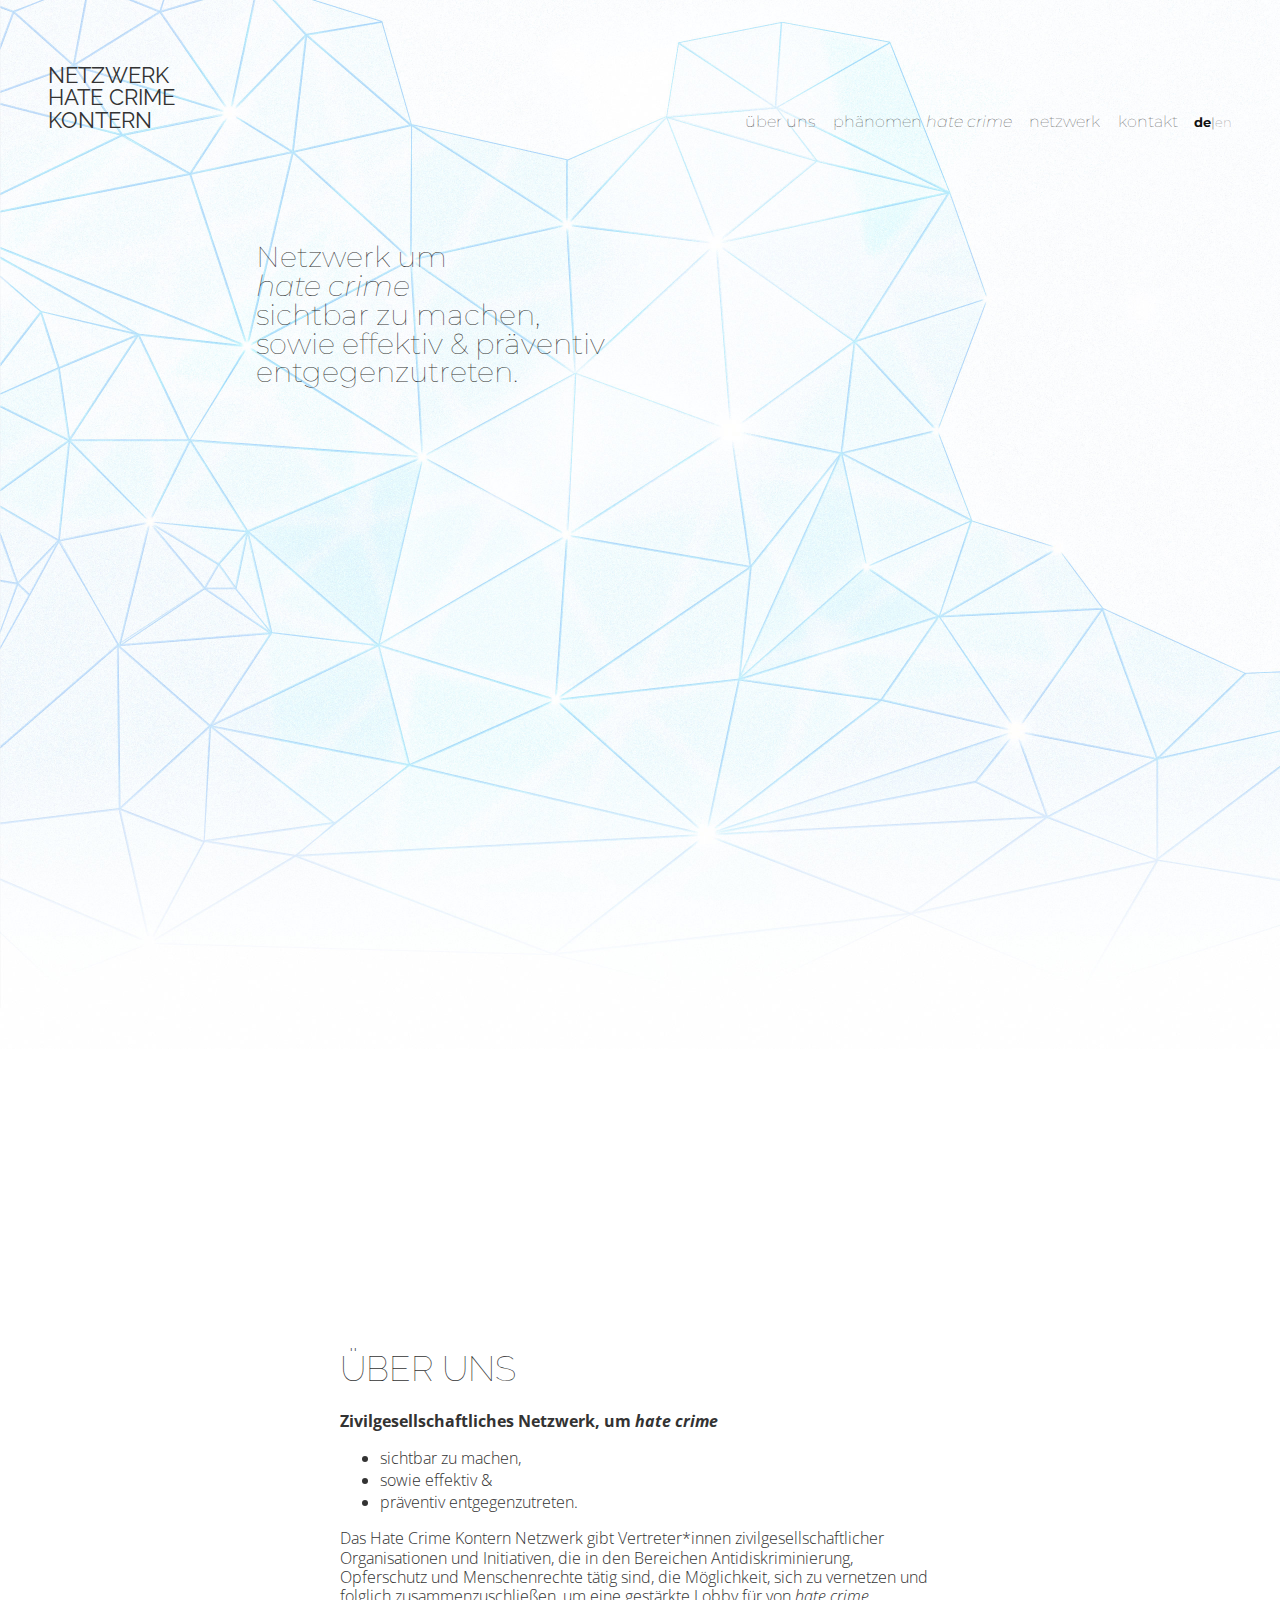
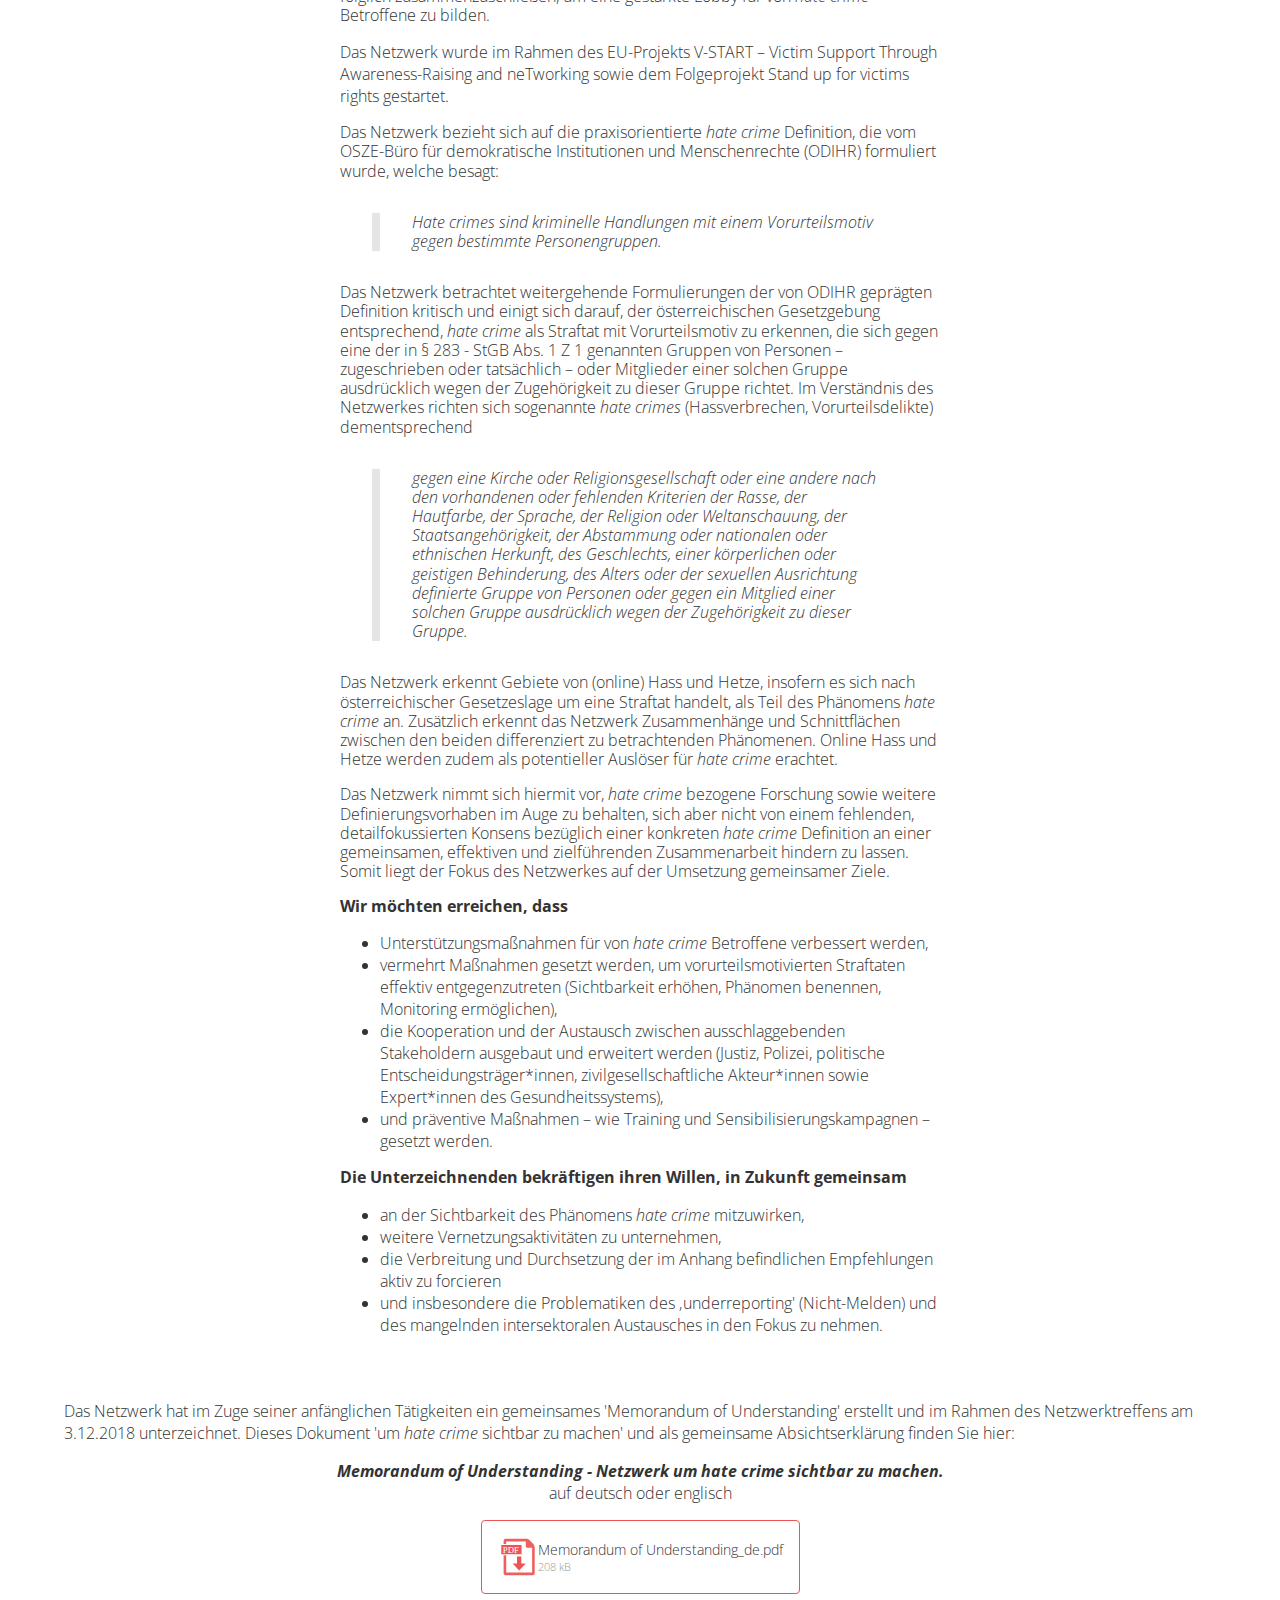
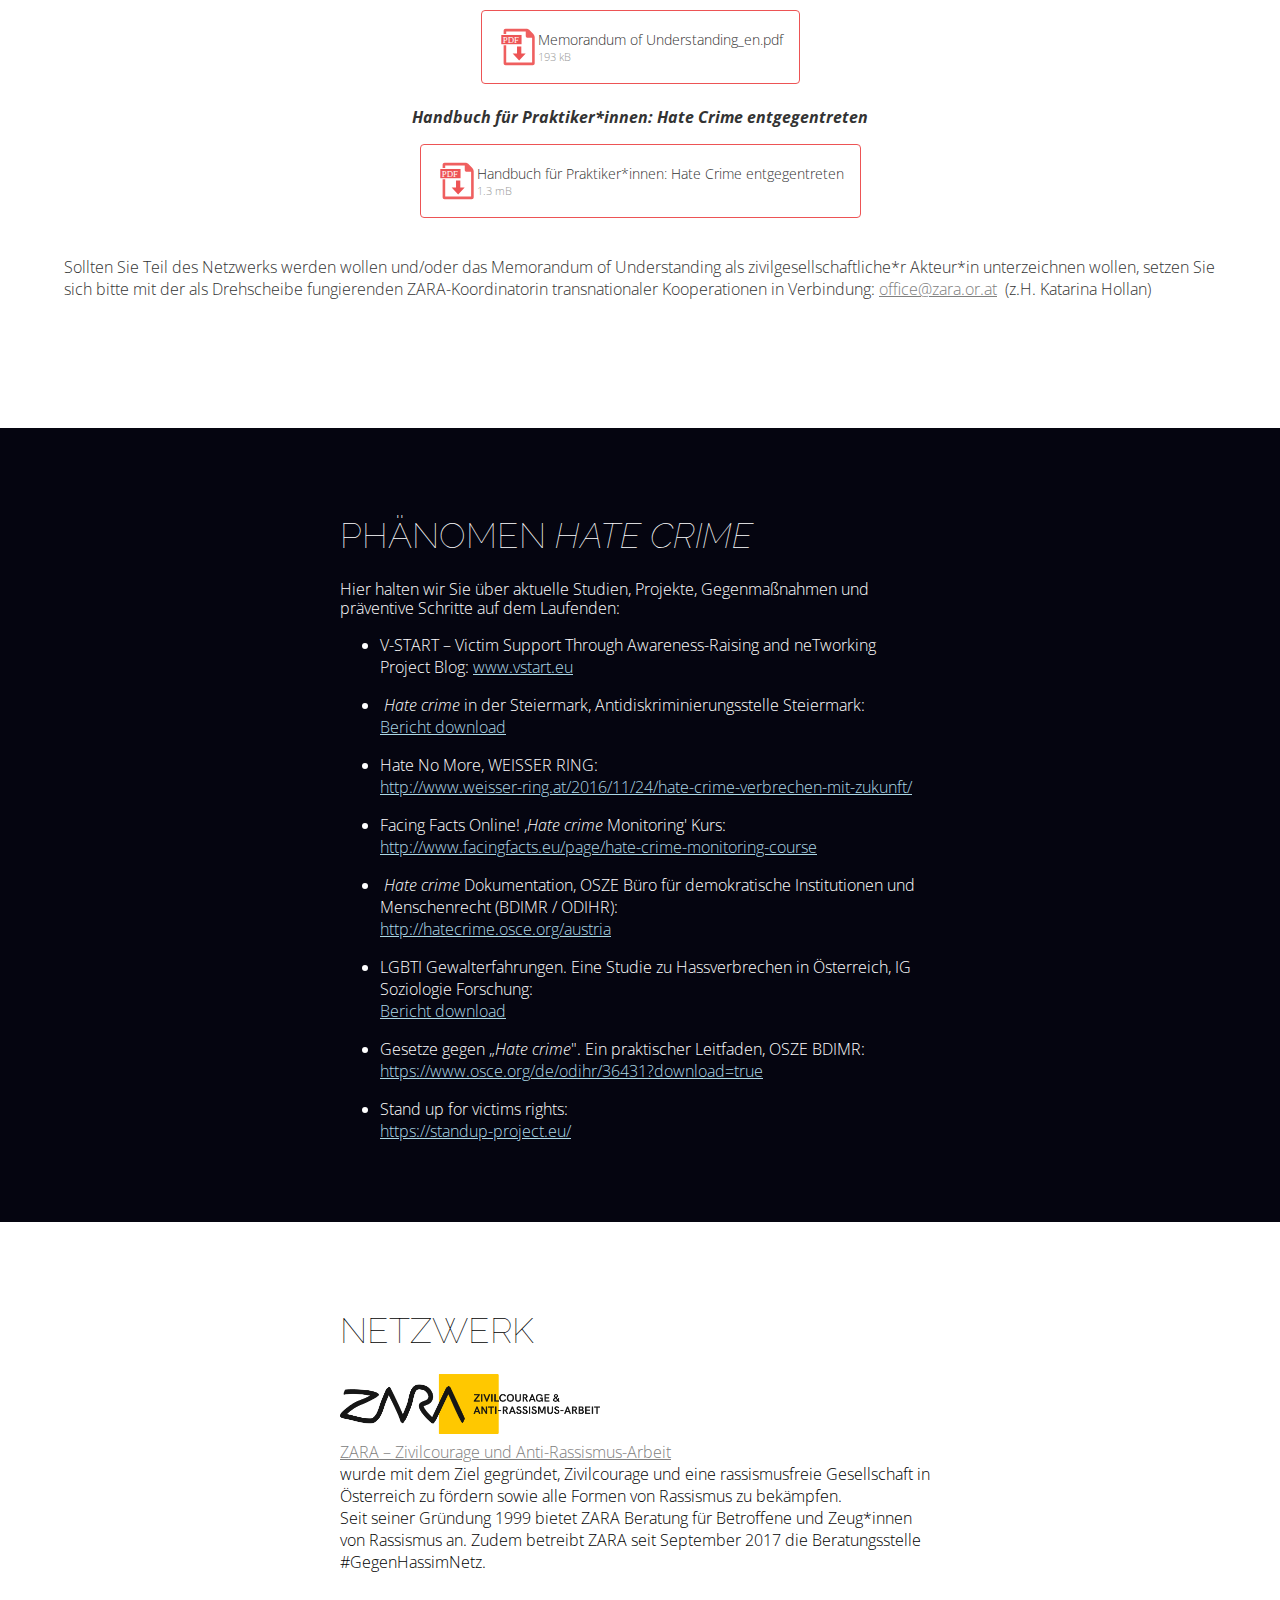
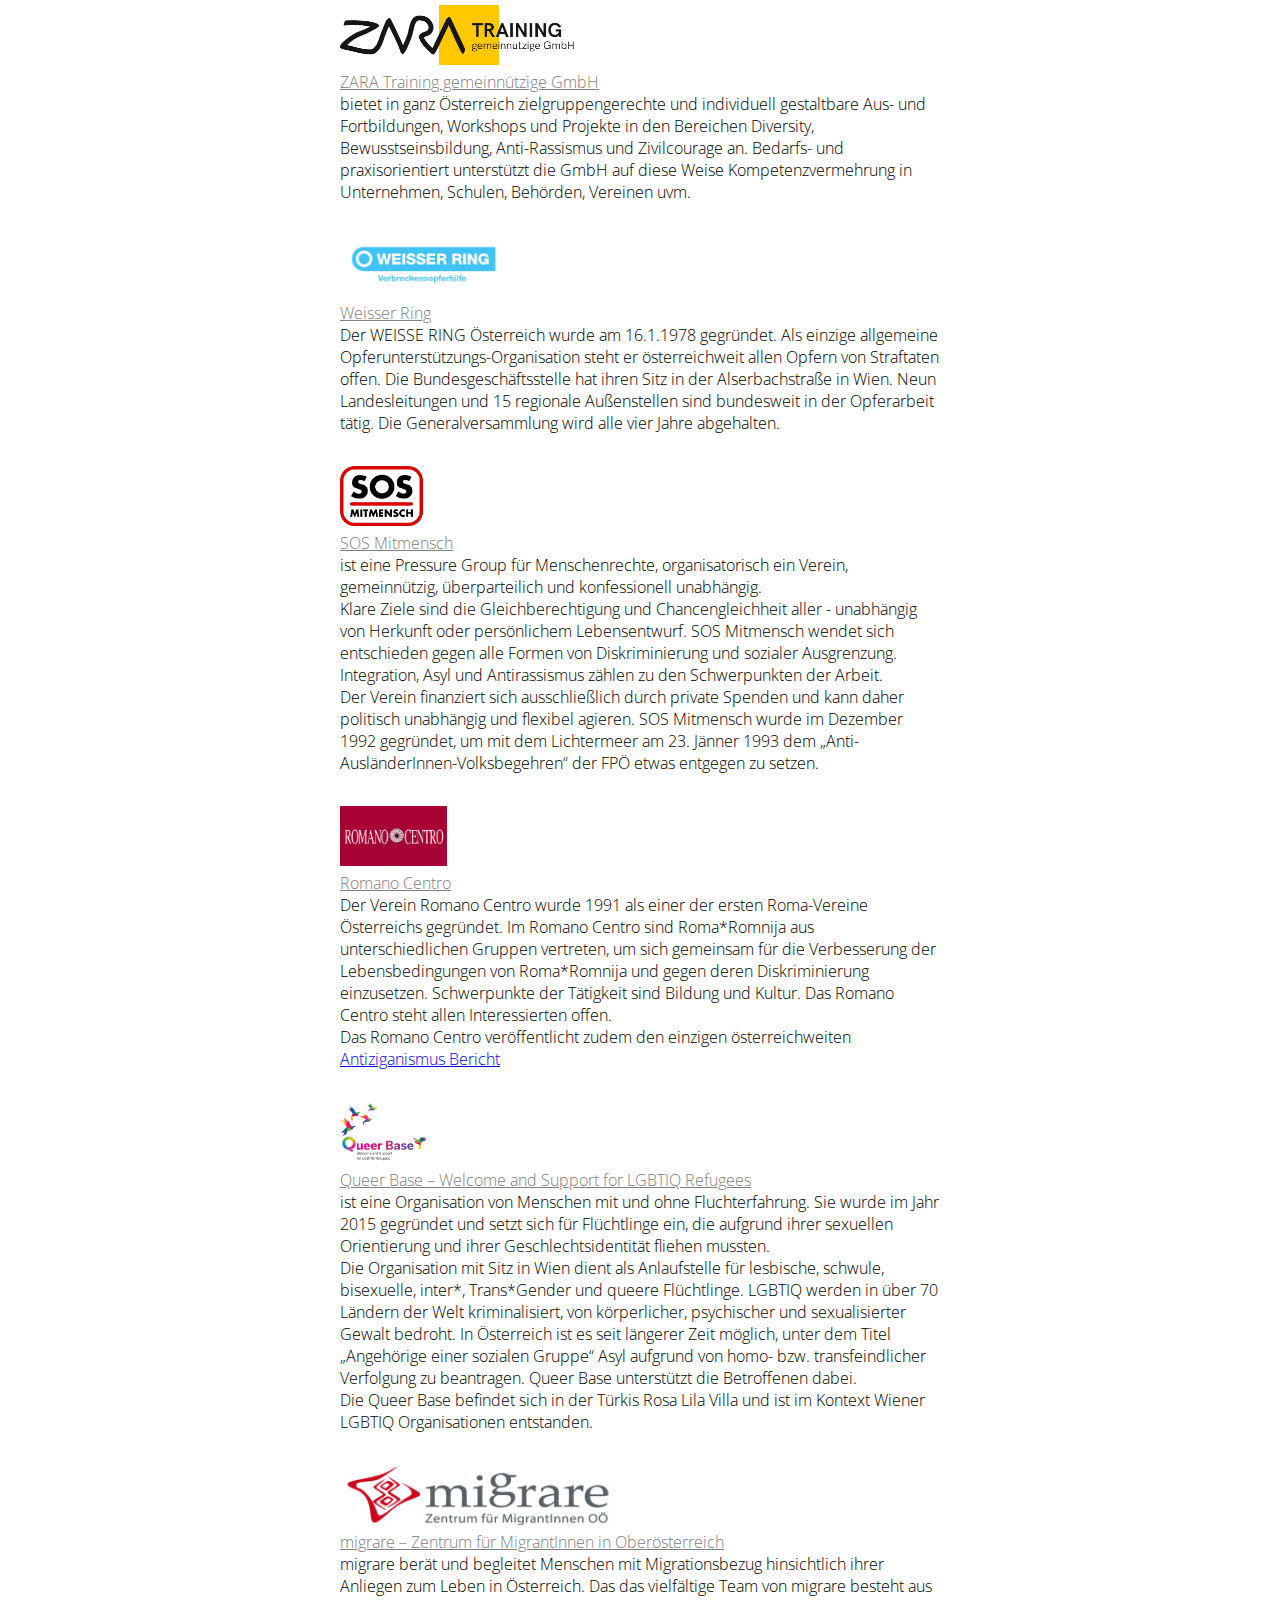
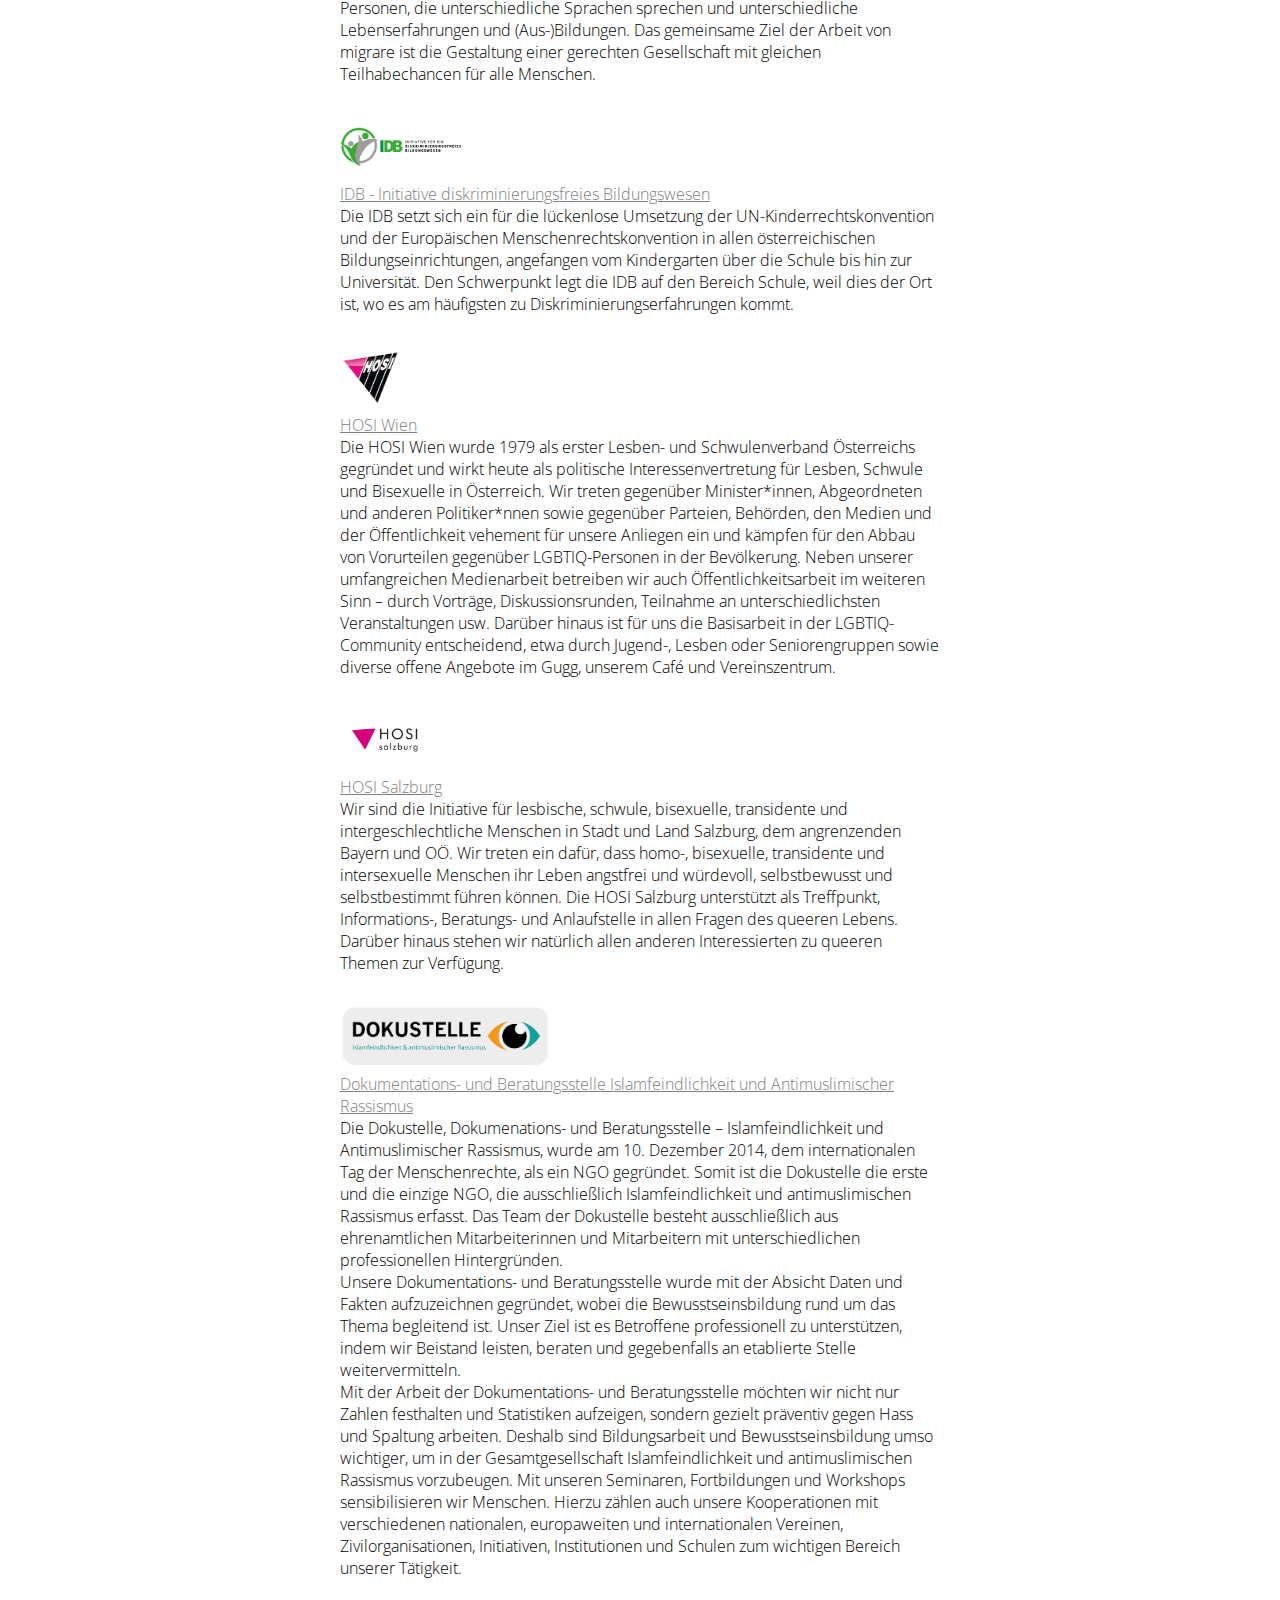
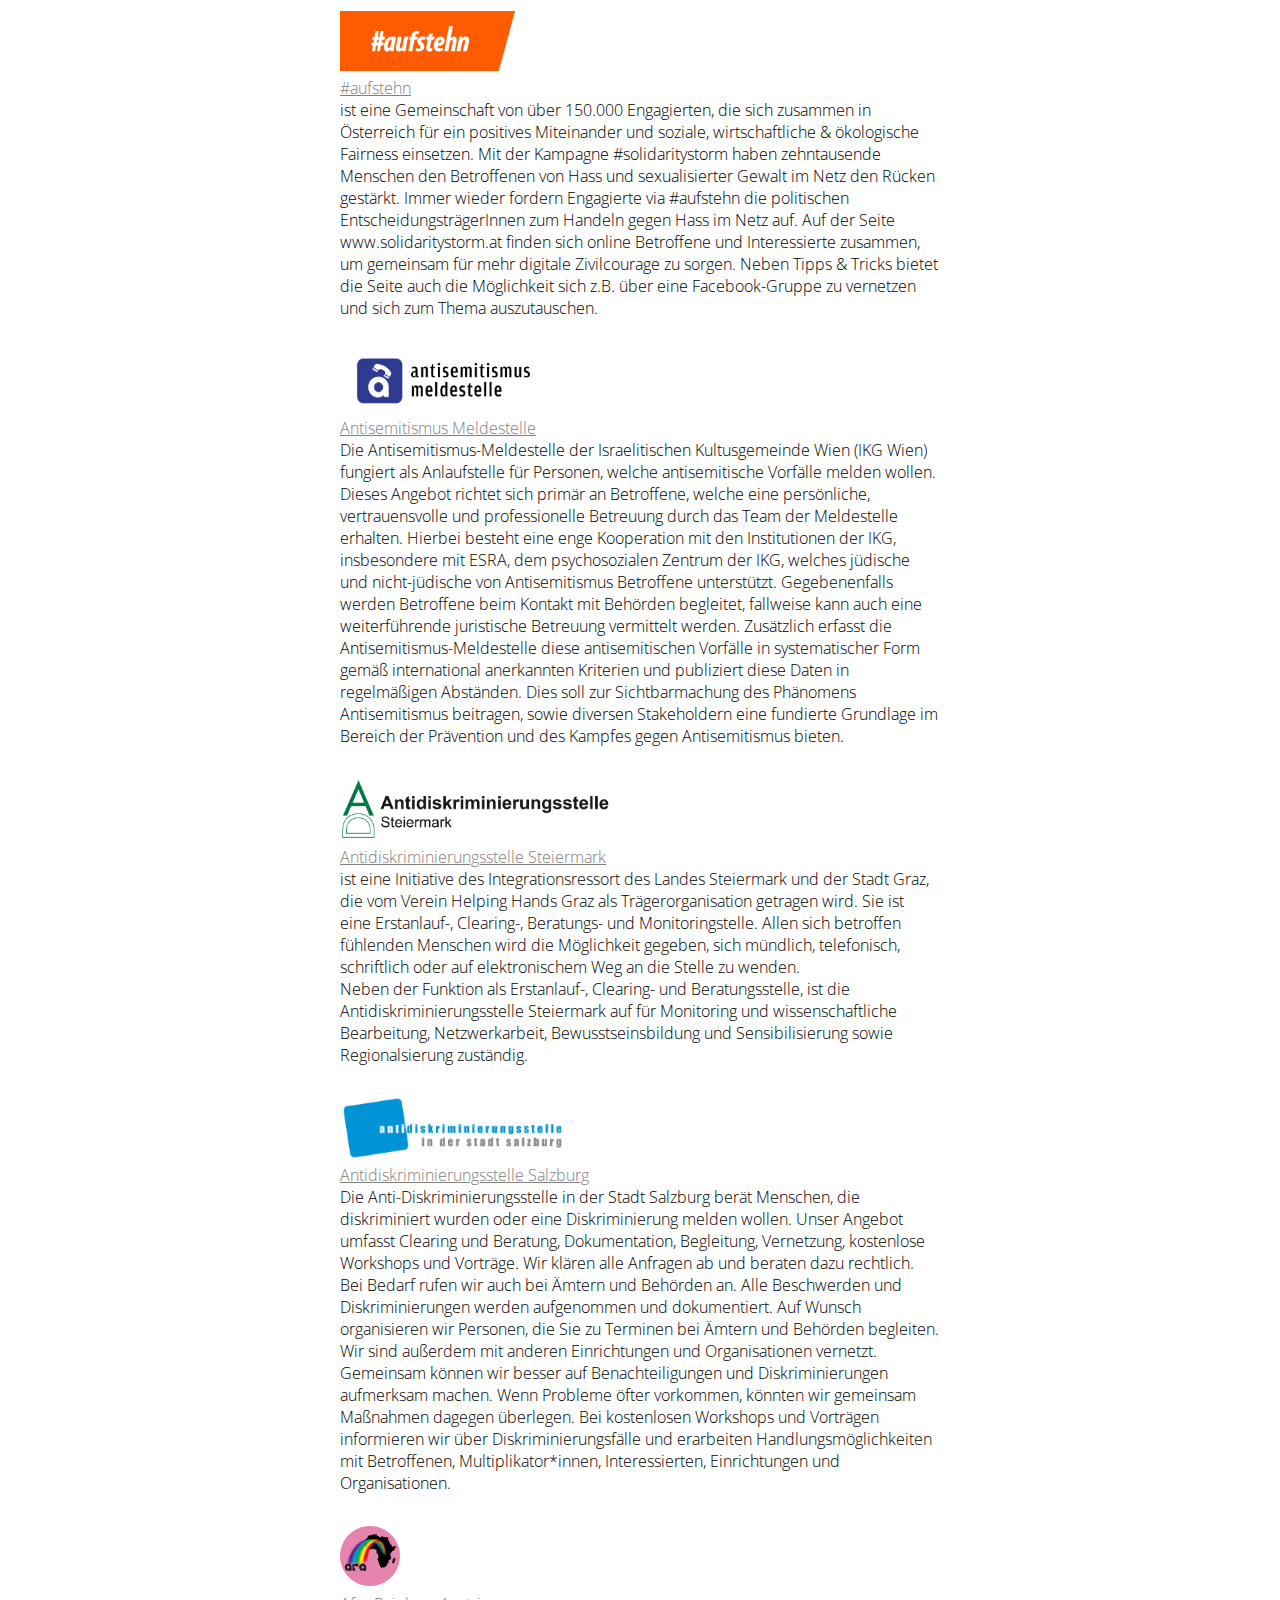
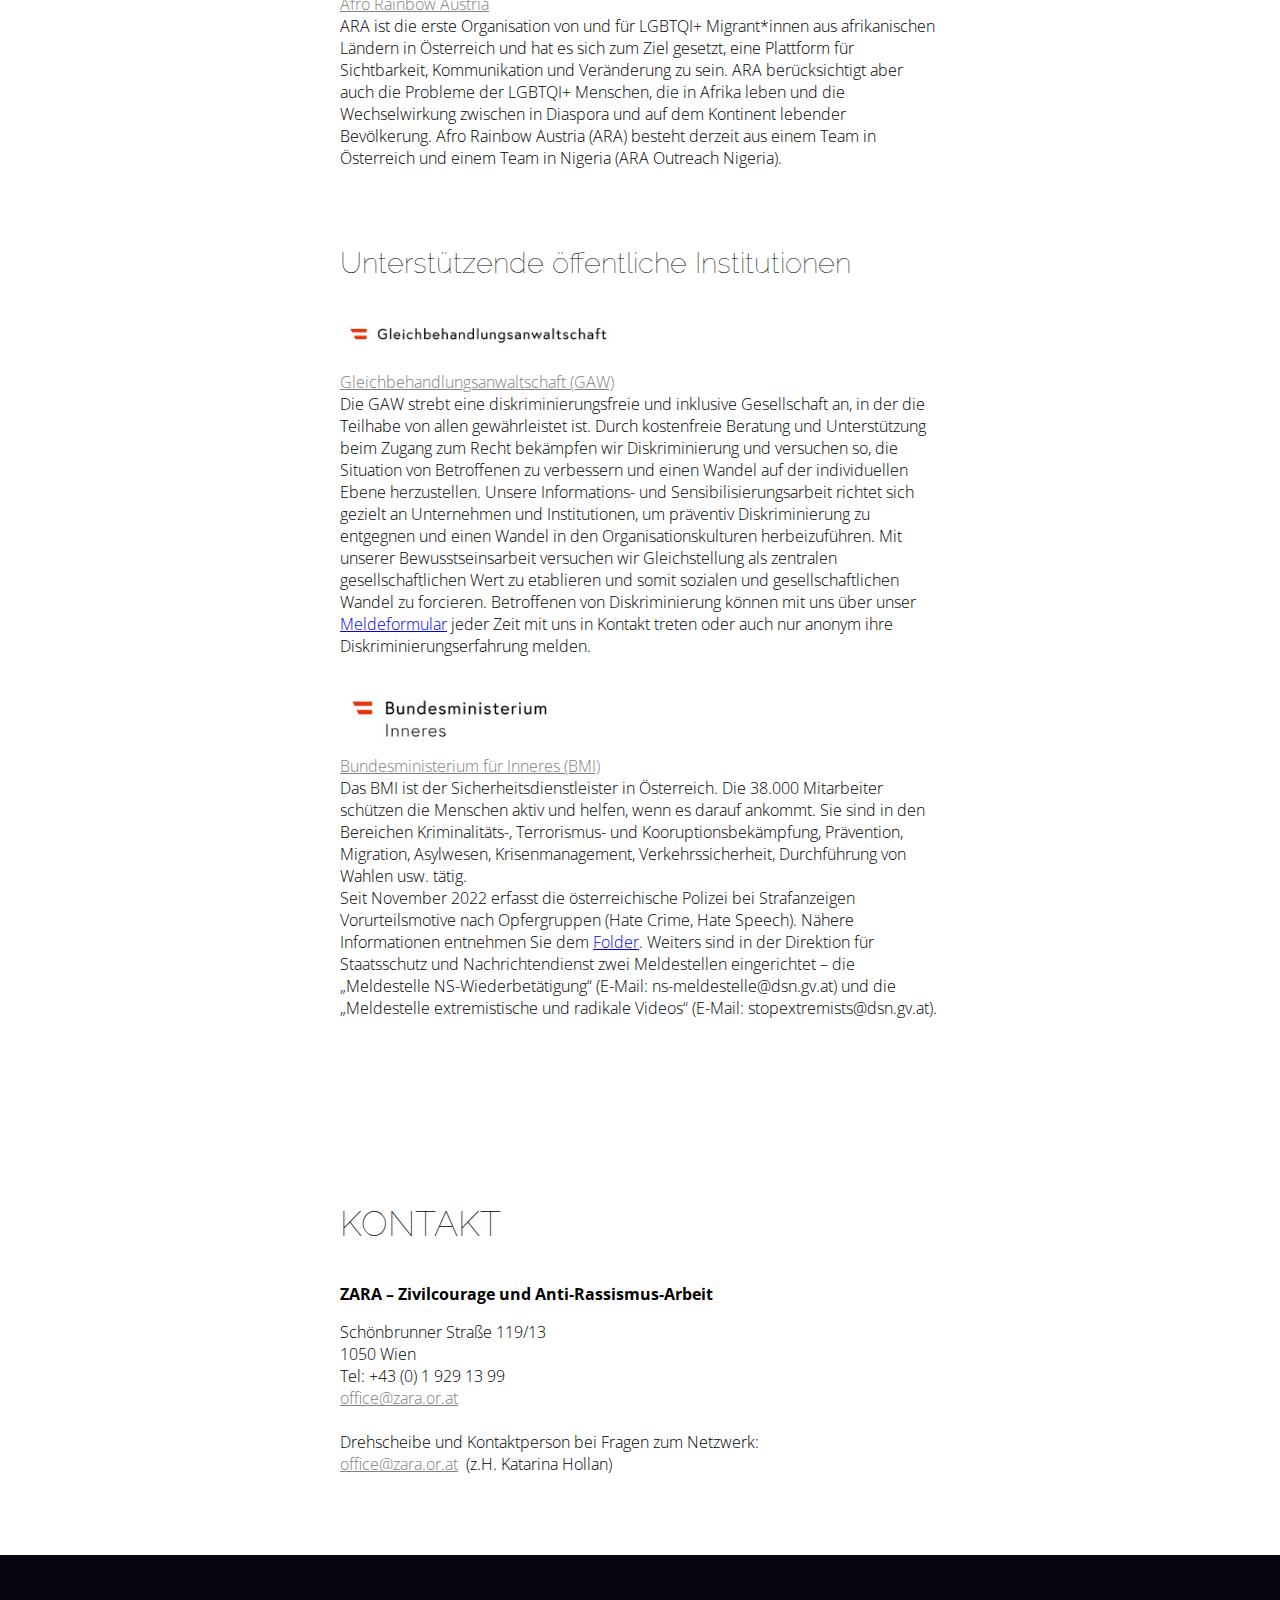
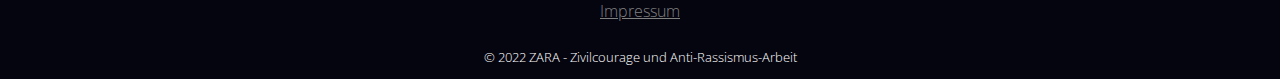
<file: index.html>
<!DOCTYPE html(lang='de')>
<head>
  <meta charset="utf-8"/>
  <meta http-equiv="X-UA-Compatible" content="IE=edge,chrome=1"/>
  <title>Netzwerk Hate Crime Kontern</title>
  <meta name="description" content="Offizielle website des Netzwerk Hate Crime Kontern"/>
  <meta name="viewport" content="width=device-width"/>
  <!--// Google verification-->
  <!--meta(name='google-site-verification', content='u6mzEFPkp8pWrEMysWNZG7uqexc6ihIYWyXLw-2SZtA')-->
  <!--// favicons-->
  <link rel="shortcut icon" href="assets/favicon.ico?" type="image/x-icon"/>
  <link rel="icon" href="assets/favicon.ico?" type="image/x-icon"/>
  <!-- Custom CSS-->
  <link rel="stylesheet" href="https://use.fontawesome.com/releases/v5.5.0/css/all.css" integrity="sha384-B4dIYHKNBt8Bc12p+WXckhzcICo0wtJAoU8YZTY5qE0Id1GSseTk6S+L3BlXeVIU" crossorigin="anonymous"/>
  <link rel="stylesheet" href="assets/css/main.css"/>
</head>
<div class="main-wrapper">
  <section id="home">
    <div class="home-wrapper">
      <div id="preload">
        <div class="spinner"></div>
      </div>
      <div class="header">
        <div class="logo"><a>
            <h1>NETZWERK</h1>
            <h1>HATE CRIME</h1>
            <h1>KONTERN</h1></a></div>
        <div class="menu-container"><a class="scroll-link" href="#about">über uns</a><a class="scroll-link" href="#more">phänomen <span class="italic">hate crime</span></a><a class="scroll-link" href="#network">netzwerk</a><a class="scroll-link" href="#contact">kontakt</a>
          <div class="language-container"><a class="active">de</a><span>|</span><a href="en">en</a></div>
        </div>
      </div>
      <div class="mobile-menu-button"><a id="mobile-menu-button" onclick="openMenu()"><i class="fas fa-bars"></i></a></div>
      <div class="mobile-menu-container" id="mobile-menu"><a onclick="closeMenu()"><i class="fas fa-times"></i></a>
        <div class="language-container"><a class="active">de</a><span>|</span><a href="en">en</a></div><a class="scroll-link" href="#about">über uns<a class="scroll-link" href="#more">phänomen <span class="italic">hate crime</span></a><a class="scroll-link" href="#network">netzwerk</a><a class="scroll-link" href="#contact">kontakt</a></a>
      </div>
      <div class="quote-container">
        <div class="quote"> <span>Netzwerk um 
            <div class="italic">hate crime </div></span><span>sichtbar zu machen,</span><span>sowie effektiv & präventiv</span><span>entgegenzutreten.</span></div>
      </div>
      <div class="bottom-gradient"></div>
    </div>
    <script>
      const mobileMenuButton = document.getElementById('mobile-menu-button')
      const mobileMenu = document.getElementById('mobile-menu')
      
      function load() {
        const preload = document.getElementById('preload')
        preload.classList.add('loaded')    
      }
      window.onload = load
      
      function openMenu() {
        
        console.log(mobileMenu)
        mobileMenu.classList.add('open')
      
      
      }
      function closeMenu() {
        
        console.log(mobileMenu)
        mobileMenu.classList.remove('open')
      
      
      }
    </script>
  </section>
  <section id="about">
    <div class="info-wrapper">
      <h1>ÜBER UNS</h1>
      <p class="bold-text">Zivilgesellschaftliches Netzwerk, um <span class="italic">hate crime</span></p>
      <ul>
        <li>sichtbar zu machen,</li>
        <li>sowie effektiv &</li>
        <li>präventiv entgegenzutreten.</li>
      </ul>
      <p>Das Hate Crime Kontern Netzwerk gibt Vertreter*innen zivilgesellschaftlicher Organisationen und Initiativen, die in den Bereichen Antidiskriminierung, Opferschutz und Menschenrechte tätig sind, die Möglichkeit, sich zu vernetzen und folglich zusammenzuschließen, um eine gestärkte Lobby für von <em>hate crime</em> Betroffene zu bilden.</p><span>Das Netzwerk wurde im Rahmen des EU-Projekts V-START – Victim Support Through Awareness-Raising and neTworking sowie dem Folgeprojekt Stand up for victims rights gestartet.</span>
      <p>Das Netzwerk bezieht sich auf die praxisorientierte<span class="italic">&nbsp;hate crime&nbsp;</span><span>Definition, die vom OSZE-Büro für demokratische Institutionen und Menschenrechte (ODIHR) formuliert wurde, welche besagt:</span></p>
      <p class="block-quote italic">Hate crimes sind kriminelle Handlungen mit einem Vorurteilsmotiv gegen bestimmte Personengruppen.</p>
      <p>Das Netzwerk betrachtet weitergehende Formulierungen der von ODIHR geprägten Definition kritisch und einigt sich darauf, der österreichischen Gesetzgebung entsprechend,<span class="italic">&nbsp;hate crime&nbsp;</span><span>als Straftat mit Vorurteilsmotiv zu erkennen, die sich gegen eine der in § 283 - StGB Abs. 1 Z 1 genannten Gruppen von Personen – zugeschrieben oder tatsächlich – oder Mitglieder einer solchen Gruppe ausdrücklich wegen der Zugehörigkeit zu dieser Gruppe richtet. Im Verständnis des Netzwerkes richten sich sogenannte<span class="italic">&nbsp;hate crimes&nbsp;</span><span>(Hassverbrechen, Vorurteilsdelikte) dementsprechend</span></span></p>
      <p class="block-quote italic">gegen eine Kirche oder Religionsgesellschaft oder eine andere nach den vorhandenen oder fehlenden Kriterien der Rasse, der Hautfarbe, der Sprache, der Religion oder Weltanschauung, der Staatsangehörigkeit, der Abstammung oder nationalen oder ethnischen Herkunft, des Geschlechts, einer körperlichen oder geistigen Behinderung, des Alters oder der sexuellen Ausrichtung definierte Gruppe von Personen oder gegen ein Mitglied einer solchen Gruppe ausdrücklich wegen der Zugehörigkeit zu dieser Gruppe.</p>
      <p>Das Netzwerk erkennt Gebiete von (online) Hass und Hetze, insofern es sich nach österreichischer Gesetzeslage um eine Straftat handelt, als Teil des Phänomens<span class="italic">&nbsp;hate crime&nbsp;</span><span>an. Zusätzlich erkennt das Netzwerk Zusammenhänge und Schnittflächen zwischen den beiden differenziert zu betrachtenden Phänomenen. Online Hass und Hetze werden zudem als potentieller Auslöser für</span><span class="italic">&nbsp;hate crime&nbsp;</span><span>erachtet. </span></p>
      <p>Das Netzwerk nimmt sich hiermit vor,<span class="italic">&nbsp;hate crime&nbsp;</span><span>bezogene Forschung sowie weitere Definierungsvorhaben im Auge zu behalten, sich aber nicht von einem fehlenden, detailfokussierten Konsens bezüglich einer konkreten</span><span class="italic">&nbsp;hate crime&nbsp;</span><span>Definition an einer gemeinsamen, effektiven und zielführenden Zusammenarbeit hindern zu lassen. Somit liegt der Fokus des Netzwerkes auf der Umsetzung gemeinsamer Ziele. </span></p>
      <p class="bold-text">Wir möchten erreichen, dass</p>
      <ul>
        <li>Unterstützungsmaßnahmen für von<span class="italic">&nbsp;hate crime&nbsp;</span><span>Betroffene verbessert werden,</span></li>
        <li>vermehrt Maßnahmen gesetzt werden, um vorurteilsmotivierten Straftaten effektiv entgegenzutreten (Sichtbarkeit erhöhen, Phänomen benennen, Monitoring ermöglichen),</li>
        <li>die Kooperation und der Austausch zwischen ausschlaggebenden Stakeholdern ausgebaut und erweitert werden (Justiz, Polizei, politische Entscheidungsträger*innen, zivilgesellschaftliche Akteur*innen sowie Expert*innen des Gesundheitssystems),</li>
        <li>und präventive Maßnahmen – wie Training und Sensibilisierungskampagnen – gesetzt werden. </li>
      </ul>
      <p class="bold-text">Die Unterzeichnenden bekräftigen ihren Willen, in Zukunft gemeinsam</p>
      <ul>
        <li>an der Sichtbarkeit des Phänomens<span class="italic">&nbsp;hate crime&nbsp;</span><span>mitzuwirken,</span></li>
        <li>weitere Vernetzungsaktivitäten zu unternehmen, </li>
        <li>die Verbreitung und Durchsetzung der im Anhang befindlichen Empfehlungen aktiv zu forcieren</li>
        <li>und insbesondere die Problematiken des ‚underreporting' (Nicht-Melden) und des mangelnden intersektoralen Austausches in den Fokus zu nehmen.</li>
      </ul>
    </div>
    <div class="download-container">
      <p>Das Netzwerk hat im Zuge seiner anfänglichen Tätigkeiten ein gemeinsames 'Memorandum of Understanding' erstellt und im Rahmen des Netzwerktreffens am 3.12.2018 unterzeichnet. Dieses Dokument 'um<span class="italic">&nbsp;hate crime&nbsp;</span><span>sichtbar zu machen' und als gemeinsame Absichtserklärung finden Sie hier:</span></p><span class="bold-text italic">Memorandum of Understanding - Netzwerk um<span class="italic">&nbsp;hate crime&nbsp;</span><span>sichtbar zu machen.</span></span><span>auf deutsch oder englisch</span><a class="download-link" href="download/Memorandum of Understanding_de.pdf" download="Memorandum of Understanding_de.pdf"><img src="assets/img/pdf_arrow.svg"/>
        <div class="download-info"><span class="file-name">Memorandum of Understanding_de.pdf</span><span class="file-size">208 kB</span></div></a><a class="download-link" href="download/Memorandum of Understanding_en.pdf" download="Memorandum of Understanding_en.pdf"><img src="assets/img/pdf_arrow.svg"/>
        <div class="download-info"><span class="file-name">Memorandum of Understanding_en.pdf</span><span class="file-size">193 kB</span></div></a><br/><span class="bold-text italic">Handbuch für Praktiker*innen: Hate Crime entgegentreten</span><a class="download-link" href="download/Handbuch fuer Praktikerinnen_hate crime entgegentreten.pdf" download="Handbuch fuer Praktikerinnen_hate crime entgegentreten.pdf"><img src="assets/img/pdf_arrow.svg"/>
        <div class="download-info"><span class="file-name">Handbuch für Praktiker*innen: Hate Crime entgegentreten</span><span class="file-size">1.3 mB</span></div></a><br/>
      <p>Sollten Sie Teil des Netzwerks werden wollen und/oder das Memorandum of Understanding als zivilgesellschaftliche*r Akteur*in unterzeichnen wollen, setzen Sie sich bitte mit der als Drehscheibe fungierenden ZARA-Koordinatorin transnationaler Kooperationen in Verbindung:&nbsp;<a class="link" href="mailto:office@zara.or.at">office@zara.or.at</a>&nbsp; (z.H. Katarina Hollan)</p>
    </div>
  </section>
  <section id="more">
    <div class="info-wrapper">
      <h1>PHÄNOMEN <span class="italic">HATE CRIME</span></h1>
      <p>Hier halten wir Sie über aktuelle Studien, Projekte, Gegenmaßnahmen und präventive Schritte auf dem Laufenden: </p>
      <ul>
        <li>V-START – Victim Support Through Awareness-Raising and neTworking <br/><span>Project Blog: <a href="http://www.vstart.eu">www.vstart.eu</a></span></li>
        <li><span class="italic">&nbsp;Hate crime&nbsp;</span><span>in der Steiermark, Antidiskriminierungsstelle Steiermark: </span><br/><a href="http://www.antidiskriminierungsstelle.steiermark.at/cms/dokumente/12583161_137267669/0717841f/2bericht.pdf">Bericht download</a></li>
        <li>Hate No More, WEISSER RING:<br/><a href="http://www.weisser-ring.at/2016/11/24/hate-crime-verbrechen-mit-zukunft/">http://www.weisser-ring.at/2016/11/24/hate-crime-verbrechen-mit-zukunft/</a></li>
        <li>Facing Facts Online! ,<span class="italic">Hate crime&nbsp;</span><span>Monitoring' Kurs: </span><br/><a href="http://www.facingfacts.eu/page/hate-crime-monitoring-course">http://www.facingfacts.eu/page/hate-crime-monitoring-course </a></li>
        <li><span class="italic">&nbsp;Hate crime&nbsp;</span><span>Dokumentation, OSZE Büro für demokratische Institutionen und Menschenrecht (BDIMR / ODIHR): </span><br/><a href="http://hatecrime.osce.org/austria">http://hatecrime.osce.org/austria </a></li>
        <li>LGBTI Gewalterfahrungen. Eine Studie zu Hassverbrechen in Österreich, IG Soziologie Forschung: <br/><a href="https://www.vielfalt.or.at/no-hate/files/LGBTI-Gewalterfahrungen-Bericht-IGSF-2015-digital.pdf">Bericht download</a></li>
        <li>Gesetze gegen „<span class="italic">Hate crime</span><span>". Ein praktischer Leitfaden, OSZE BDIMR: </span><a href="https://www.osce.org/de/odihr/36431?download=true">https://www.osce.org/de/odihr/36431?download=true</a></li>
        <li>Stand up for victims rights:<br/><a href="https://standup-project.eu/">https://standup-project.eu/</a></li>
      </ul>
    </div>
  </section>
  <section id="network">
    <div class="info-wrapper">
      <h1>NETZWERK</h1>
      <div class="network-item">
        <div class="logo"><img src="assets/img/neu/03-zara-logo-quer.png"/></div><a class="link" target="blank" href="http://zara.or.at">ZARA – Zivilcourage und Anti-Rassismus-Arbeit </a><br/><span>wurde mit dem Ziel gegründet, Zivilcourage und eine rassismusfreie Gesellschaft in Österreich zu fördern sowie alle Formen von Rassismus zu bekämpfen.</span><br/>Seit seiner Gründung 1999 bietet ZARA Beratung für Betroffene und Zeug*innen von Rassismus an. Zudem betreibt ZARA seit September 2017 die Beratungsstelle #GegenHassimNetz.
      </div>
      <div class="network-item">
        <div class="logo"><img src="assets/img/neu/03-zara_training-logo-quer.png"/></div><a class="link" target="blank" href="">ZARA Training gemeinnützige GmbH</a><br/><span>bietet in ganz Österreich zielgruppengerechte und individuell gestaltbare Aus- und Fortbildungen, Workshops und Projekte in den Bereichen Diversity, Bewusstseinsbildung, Anti-Rassismus und Zivilcourage an. Bedarfs- und praxisorientiert unterstützt die GmbH auf diese Weise Kompetenzvermehrung in Unternehmen, Schulen, Behörden, Vereinen uvm.</span>
      </div>
      <div class="network-item">
        <div class="logo"><img src="assets/img/neu/WEISSER RING LOGO NEU.jpg"/></div><a class="link" target="blank" href="http://http://www.weisser-ring.at/">Weisser Ring</a><br/><span>Der WEISSE RING Österreich wurde am 16.1.1978 gegründet. Als einzige allgemeine Opferunterstützungs-Organisation steht er österreichweit allen Opfern von Straftaten offen. Die Bundesgeschäftsstelle hat ihren Sitz in der Alserbachstraße in Wien. Neun Landesleitungen und 15 regionale Außenstellen sind bundesweit in der Opferarbeit tätig. Die Generalversammlung wird alle vier Jahre abgehalten.</span>
      </div>
      <div class="network-item">
        <div class="logo"><img src="assets/img/sos_mitmensch_logo.jpg"/></div><a class="link" href="https://www.sosmitmensch.at/">SOS Mitmensch</a><br/><span>ist eine Pressure Group für Menschenrechte, organisatorisch ein Verein, gemeinnützig, überparteilich und konfessionell unabhängig.</span><br/><span>Klare Ziele sind die Gleichberechtigung und Chancengleichheit aller -  unabhängig von Herkunft oder persönlichem Lebensentwurf. SOS Mitmensch wendet sich entschieden gegen alle Formen von Diskriminierung und sozialer Ausgrenzung. Integration, Asyl und Antirassismus zählen zu den Schwerpunkten der Arbeit. </span><br/><span>Der Verein finanziert sich ausschließlich durch private Spenden und kann daher politisch unabhängig und flexibel agieren. SOS Mitmensch wurde im Dezember 1992 gegründet, um mit dem Lichtermeer am 23. Jänner 1993 dem „Anti-AusländerInnen-Volksbegehren“ der FPÖ etwas entgegen zu setzen.</span>
      </div>
      <div class="network-item">
        <div class="logo"><img src="assets/img/romano_centro_logo.jpg"/></div><a class="link" target="blank" href="http://www.romano-centro.org">Romano Centro</a><br/><span>Der Verein Romano Centro wurde 1991 als einer der ersten Roma-Vereine Österreichs gegründet. Im Romano Centro sind Roma*Romnija aus unterschiedlichen Gruppen vertreten, um sich gemeinsam für die Verbesserung der Lebensbedingungen von Roma*Romnija und gegen deren Diskriminierung einzusetzen. Schwerpunkte der Tätigkeit sind Bildung und Kultur. Das Romano Centro steht allen Interessierten offen. </span><br/><span>Das Romano Centro veröffentlicht zudem den einzigen österreichweiten <a target="blank" href="http://www.romano-centro.org/downloads/Antiziganismus_in_Oesterreich_2015-2017_web.pdf">Antiziganismus Bericht</a></span>
      </div>
      <div class="network-item">
        <div class="logo"><img src="assets/img/queer_base_logo.png"/></div><a class="link" target="blank" href="http://queerbase.at/">Queer Base – Welcome and Support for LGBTIQ Refugees</a><br/><span>ist eine Organisation von Menschen mit und ohne Fluchterfahrung. Sie wurde im Jahr 2015 gegründet und setzt sich für Flüchtlinge ein, die aufgrund ihrer sexuellen Orientierung und ihrer Geschlechtsidentität fliehen mussten.</span><br/><span>Die Organisation mit Sitz in Wien dient als Anlaufstelle für lesbische, schwule, bisexuelle, inter*, Trans*Gender und queere Flüchtlinge. LGBTIQ werden in über 70 Ländern der Welt kriminalisiert, von körperlicher, psychischer und sexualisierter Gewalt bedroht. In Österreich ist es seit längerer Zeit möglich, unter dem Titel „Angehörige einer sozialen Gruppe“ Asyl aufgrund von homo- bzw. transfeindlicher Verfolgung zu beantragen. Queer Base unterstützt die Betroffenen dabei.</span><br/><span>Die Queer Base befindet sich in der Türkis Rosa Lila Villa und ist im Kontext Wiener LGBTIQ Organisationen entstanden.</span>
      </div>
      <div class="network-item">
        <div class="logo"><img src="assets/img/Migrare-Logo.jpg"/></div><a class="link" target="blank" href="http://www.migrare.at">migrare – Zentrum für MigrantInnen in Oberösterreich</a><br/><span>migrare berät und begleitet Menschen mit Migrationsbezug hinsichtlich ihrer Anliegen zum Leben in Österreich. Das das vielfältige Team von migrare besteht aus Personen, die unterschiedliche Sprachen sprechen und unterschiedliche Lebenserfahrungen und (Aus-)Bildungen. Das gemeinsame Ziel der Arbeit von migrare ist die Gestaltung einer gerechten Gesellschaft mit gleichen Teilhabechancen für alle Menschen.</span>
      </div>
      <div class="network-item">
        <div class="logo"><img src="assets/img/IDB-logo.png"/></div><a class="link" target="blank" href="http://diskriminierungsfrei.at/">IDB - Initiative diskriminierungsfreies Bildungswesen</a><br/><span>Die IDB setzt sich ein für die lückenlose Umsetzung der UN-Kinderrechtskonvention und der Europäischen Menschenrechtskonvention in allen österreichischen Bildungseinrichtungen, angefangen vom Kindergarten über die Schule bis hin zur Universität. Den Schwerpunkt legt die IDB auf den Bereich Schule, weil dies der Ort ist, wo es am häufigsten zu Diskriminierungs­erfahrungen kommt.</span>
      </div>
      <div class="network-item">
        <div class="logo"><img src="assets/img/hosi-logo.png"/></div><a class="link" target="blank" href="http://www.hosiwien.at">HOSI Wien</a><br/><span>Die HOSI Wien wurde 1979 als erster Lesben- und Schwulenverband Österreichs gegründet und wirkt heute als politische Interessenvertretung für Lesben, Schwule und Bisexuelle in Österreich. Wir treten gegenüber Minister*innen, Abgeordneten und anderen Politiker*nnen sowie gegenüber Parteien, Behörden, den Medien und der Öffentlichkeit vehement für unsere Anliegen ein und kämpfen für den Abbau von Vorurteilen gegenüber LGBTIQ-Personen in der Bevölkerung. Neben unserer umfangreichen Medienarbeit betreiben wir auch Öffentlichkeitsarbeit im weiteren Sinn – durch Vorträge, Diskussionsrunden, Teilnahme an unterschiedlichsten Veranstaltungen usw. Darüber hinaus ist für uns die Basisarbeit in der LGBTIQ-Community entscheidend, etwa durch Jugend-, Lesben oder Seniorengruppen sowie diverse offene Angebote im Gugg, unserem Café und Vereinszentrum.</span>
      </div>
      <div class="network-item">
        <div class="logo"><img src="assets/img/neu/HOSI-Sbg-Logo_web.png"/></div><a class="link" target="blank" href="https://hosi.or.at/">HOSI Salzburg</a><br/><span>Wir sind die Initiative für lesbische, schwule, bisexuelle, transidente und intergeschlechtliche Menschen in Stadt und Land Salzburg, dem angrenzenden Bayern und OÖ. Wir treten ein dafür, dass homo-, bisexuelle, transidente und intersexuelle Menschen ihr Leben angstfrei und würdevoll, selbstbewusst und selbstbestimmt führen können. Die HOSI Salzburg unterstützt als Treffpunkt, Informations-, Beratungs- und Anlaufstelle in allen Fragen des queeren Lebens. Darüber hinaus stehen wir natürlich allen anderen Interessierten zu queeren Themen zur Verfügung.</span>
      </div>
      <div class="network-item">
        <div class="logo"><img src="assets/img/dokustelle_logo.png"/></div><a class="link" target="blank" href="http://www.dokustelle.at">Dokumentations- und Beratungsstelle Islamfeindlichkeit und Antimuslimischer Rassismus</a><br/><span>Die Dokustelle, Dokumenations- und Beratungsstelle – Islamfeindlichkeit und Antimuslimischer Rassismus,  wurde am 10. Dezember 2014, dem internationalen Tag der Menschenrechte, als ein NGO gegründet. Somit ist die Dokustelle die erste und die einzige NGO, die ausschließlich Islamfeindlichkeit und antimuslimischen Rassismus erfasst. Das Team der Dokustelle besteht ausschließlich aus ehrenamtlichen Mitarbeiterinnen und Mitarbeitern mit unterschiedlichen professionellen Hintergründen.</span><br/><span>Unsere Dokumentations- und Beratungsstelle wurde mit der Absicht Daten und Fakten aufzuzeichnen gegründet, wobei die Bewusstseinsbildung rund um das Thema begleitend ist. Unser Ziel ist es Betroffene professionell zu unterstützen, indem wir Beistand leisten, beraten und gegebenfalls an etablierte Stelle weitervermitteln. </span><br/><span>Mit der Arbeit der Dokumentations- und Beratungsstelle möchten wir nicht nur Zahlen festhalten und Statistiken aufzeigen, sondern gezielt präventiv gegen Hass und Spaltung arbeiten. Deshalb sind Bildungsarbeit und Bewusstseinsbildung umso wichtiger, um in der Gesamtgesellschaft Islamfeindlichkeit und antimuslimischen Rassismus vorzubeugen. Mit unseren Seminaren, Fortbildungen und Workshops sensibilisieren wir Menschen. Hierzu zählen auch unsere Kooperationen mit verschiedenen nationalen, europaweiten und internationalen Vereinen, Zivilorganisationen, Initiativen, Institutionen und Schulen zum wichtigen Bereich unserer Tätigkeit.</span>
      </div>
      <div class="network-item">
        <div class="logo"><img src="assets/img/aufstehn.jpg"/></div><a class="link" target="blank" href="http://www.aufstehn.at">#aufstehn</a><br/><span>ist eine Gemeinschaft von über 150.000 Engagierten, die sich zusammen in Österreich für ein positives Miteinander und soziale, wirtschaftliche & ökologische Fairness einsetzen. Mit der Kampagne #solidaritystorm haben zehntausende Menschen den Betroffenen von Hass und sexualisierter Gewalt im Netz den Rücken gestärkt. Immer wieder fordern Engagierte via #aufstehn die politischen EntscheidungsträgerInnen zum Handeln gegen Hass im Netz auf. Auf der Seite www.solidaritystorm.at finden sich online Betroffene und Interessierte zusammen, um gemeinsam für mehr digitale Zivilcourage zu sorgen. Neben Tipps & Tricks bietet die Seite auch die Möglichkeit sich z.B. über eine Facebook-Gruppe zu vernetzen und sich zum Thema auszutauschen. </span>
      </div>
      <div class="network-item">
        <div class="logo"><img src="assets/img/neu/logo-antisemitismus-meldestelle.jpg"/></div><a class="link" target="blank" href="https://www.antisemitismus-meldestelle.at">Antisemitismus Meldestelle</a><br/><span>Die Antisemitismus-Meldestelle der Israelitischen Kultusgemeinde Wien (IKG Wien) fungiert als Anlaufstelle für Personen, welche antisemitische Vorfälle melden wollen. Dieses Angebot richtet sich primär an Betroffene, welche eine persönliche, vertrauensvolle und professionelle Betreuung durch das Team der Meldestelle erhalten. Hierbei besteht eine enge Kooperation mit den Institutionen der IKG, insbesondere mit ESRA, dem psychosozialen Zentrum der IKG, welches jüdische und nicht-jüdische von Antisemitismus Betroffene unterstützt. Gegebenenfalls werden Betroffene beim Kontakt mit Behörden begleitet, fallweise kann auch eine weiterführende juristische Betreuung vermittelt werden. Zusätzlich erfasst die Antisemitismus-Meldestelle diese antisemitischen Vorfälle in systematischer Form gemäß international anerkannten Kriterien und publiziert diese Daten in regelmäßigen Abständen. Dies soll zur Sichtbarmachung des Phänomens Antisemitismus beitragen, sowie diversen Stakeholdern eine fundierte Grundlage im Bereich der Prävention und des Kampfes gegen Antisemitismus bieten. </span>
      </div>
      <div class="network-item">
        <div class="logo"><img src="assets/img/antidiskriminierung_steiermark_logo.png"/></div><a class="link" target="blank" href="http://www.antidiskriminierungsstelle.steiermark.at/">Antidiskriminierungsstelle Steiermark </a><br/><span>ist eine Initiative des Integrationsressort des Landes Steiermark und der Stadt Graz, die vom Verein Helping Hands Graz als Trägerorganisation getragen wird. Sie ist eine Erstanlauf-, Clearing-, Beratungs- und Monitoringstelle. Allen sich betroffen fühlenden Menschen wird die Möglichkeit gegeben, sich mündlich, telefonisch, schriftlich oder auf elektronischem Weg an die Stelle zu wenden. </span><br/>Neben der Funktion als Erstanlauf-, Clearing- und Beratungsstelle, ist die Antidiskriminierungsstelle Steiermark auf für Monitoring und wissenschaftliche Bearbeitung, Netzwerkarbeit, Bewusstseinsbildung und Sensibilisierung sowie Regionalsierung zuständig. 
      </div>
      <div class="network-item">
        <div class="logo"><img src="assets/img/neu/Logo_antidiskriminierung_DEFrgb.jpg"/></div><a class="link" target="blank" href="http://www.antidiskriminierung-salzburg.at">Antidiskriminierungsstelle Salzburg </a><br/><span>Die Anti-Diskriminierungsstelle in der Stadt Salzburg berät Menschen, die diskriminiert wurden oder eine Diskriminierung melden wollen. Unser Angebot umfasst Clearing und Beratung, Dokumentation, Begleitung, Vernetzung, kostenlose Workshops und Vorträge. Wir klären alle Anfragen ab und beraten dazu rechtlich. Bei Bedarf rufen wir auch bei Ämtern und Behörden an. Alle Beschwerden und Diskriminierungen werden aufgenommen und dokumentiert. Auf Wunsch organisieren wir Personen, die Sie zu Terminen bei Ämtern und Behörden begleiten. Wir sind außerdem mit anderen Einrichtungen und Organisationen vernetzt. Gemeinsam können wir besser auf Benachteiligungen und Diskriminierungen aufmerksam machen. Wenn Probleme öfter vorkommen, könnten wir gemeinsam Maßnahmen dagegen überlegen. Bei kostenlosen Workshops und Vorträgen informieren wir über Diskriminierungsfälle und erarbeiten Handlungsmöglichkeiten mit Betroffenen, Multiplikator*innen, Interessierten, Einrichtungen und Organisationen. </span>
      </div>
      <div class="network-item">
        <div class="logo"><img src="assets/img/ara_logo.png"/></div><a class="link" target="blank" href="http://www.afrorainbow.at/">Afro Rainbow Austria</a><br/><span>ARA ist die erste Organisation von und für LGBTQI+ Migrant*innen aus afrikanischen Ländern in Österreich und hat es sich zum Ziel gesetzt, eine Plattform für Sichtbarkeit, Kommunikation und Veränderung zu sein. ARA berücksichtigt aber auch die Probleme der LGBTQI+ Menschen, die in Afrika leben und die Wechselwirkung zwischen in Diaspora und auf dem Kontinent lebender Bevölkerung. Afro Rainbow Austria (ARA) besteht derzeit aus einem Team in Österreich und einem Team in Nigeria (ARA Outreach Nigeria).</span>
      </div><br/>
      <h2>Unterstützende öffentliche Institutionen</h2>
      <div class="network-item">
        <div class="logo"><img src="assets/img/neu/GAW_Logo_srgb.jpg"/></div><a class="link" target="blank" href="https://www.gleichbehandlungsanwaltschaft.gv.at">Gleichbehandlungsanwaltschaft (GAW)</a><br/><span>Die GAW strebt eine diskriminierungsfreie und inklusive Gesellschaft an, in der die Teilhabe von allen gewährleistet ist. Durch kostenfreie Beratung und Unterstützung beim Zugang zum Recht bekämpfen wir Diskriminierung und versuchen so, die Situation von Betroffenen zu verbessern und einen Wandel auf der individuellen Ebene herzustellen. Unsere Informations- und Sensibilisierungsarbeit richtet sich gezielt an Unternehmen und Institutionen, um präventiv Diskriminierung zu entgegnen und einen Wandel in den Organisationskulturen herbeizuführen. Mit unserer Bewusstseinsarbeit versuchen wir Gleichstellung als zentralen gesellschaftlichen Wert zu etablieren und somit sozialen und gesellschaftlichen Wandel zu forcieren. Betroffenen von Diskriminierung können mit uns über unser </span><a target="_blank" href="https://www.formularservice.gv.at/site/fsrv/user/formular.aspx?pid=f5e337bc2b724ef9bdf8e1f5f8d15ee4&amp;pn=B474bebfe62fb4e1c8e834e48efe059d2">Meldeformular</a>&nbsp;jeder Zeit mit uns in Kontakt treten oder auch nur anonym ihre Diskriminierungserfahrung melden.
      </div>
      <div class="network-item">
        <div class="logo"><img src="assets/img/neu/2018_BMI_Logo_deutsch_4c.jpg"/></div><a class="link" target="blank" href="https://www.bmi.gv.at/">Bundesministerium für Inneres (BMI)</a><br/><span>Das BMI ist der Sicherheitsdienstleister in Österreich. Die 38.000 Mitarbeiter schützen die Menschen aktiv und helfen, wenn es darauf ankommt. Sie sind in den Bereichen Kriminalitäts-, Terrorismus- und Kooruptionsbekämpfung, Prävention, Migration, Asylwesen, Krisenmanagement, Verkehrssicherheit, Durchführung von Wahlen usw. tätig.</span><br/><span>Seit November 2022 erfasst die österreichische Polizei bei Strafanzeigen Vorurteilsmotive nach Opfergruppen (Hate Crime, Hate Speech). Nähere Informationen entnehmen Sie dem </span><a href="https://www.bmi.gv.at/408/Projekt/start.aspx" target="blank">Folder</a>. Weiters sind in der Direktion für Staatsschutz und Nachrichtendienst zwei Meldestellen eingerichtet – die „Meldestelle NS-Wiederbetätigung“ (E-Mail: ns-meldestelle@dsn.gv.at) und die „Meldestelle extremistische und radikale Videos“ (E-Mail: stopextremists@dsn.gv.at).
      </div>
    </div>
    <div class="bottom-gradient"></div>
  </section>
  <section id="contact">
    <div class="info-wrapper">
      <h1>KONTAKT</h1>
      <div class="contact-item">
        <p class="bold-text">ZARA – Zivilcourage und Anti-Rassismus-Arbeit</p><span>Schönbrunner Straße 119/13 </span><span>1050 Wien </span><span>Tel: +43 (0) 1 929 13 99 </span><a class="link" href="mailto:office@zara.or.at">office@zara.or.at</a><br/><span>Drehscheibe und Kontaktperson bei Fragen zum Netzwerk:</span>
        <div><a class="link" href="mailto:office@zara.or.at">office@zara.or.at</a>&nbsp; (z.H. Katarina Hollan)</div>
      </div>
    </div>
  </section>
  <section id="footer">
    <p><a class="link" href="/impressum">Impressum</a></p>
    <p>© 2022 ZARA - Zivilcourage und Anti-Rassismus-Arbeit</p>
  </section>
</div>
<script>
  (function() {
    
    // scroll to view
    let linkList = []
    linkList = document.getElementsByClassName('scroll-link')
    const mobileMenu = document.getElementById('mobile-menu')
    
    for (let link of linkList) {
      let href = link.href
      href = href.split("#").pop()
      link.addEventListener('click', function(e) {
        e.preventDefault()
        let element = document.getElementById(href)
        console.log(element)
        element.scrollIntoView({behavior: "smooth", block: "start", inline: "nearest"})
        mobileMenu.classList.remove('open')
  
      })
    }
  })()
</script>
</file>
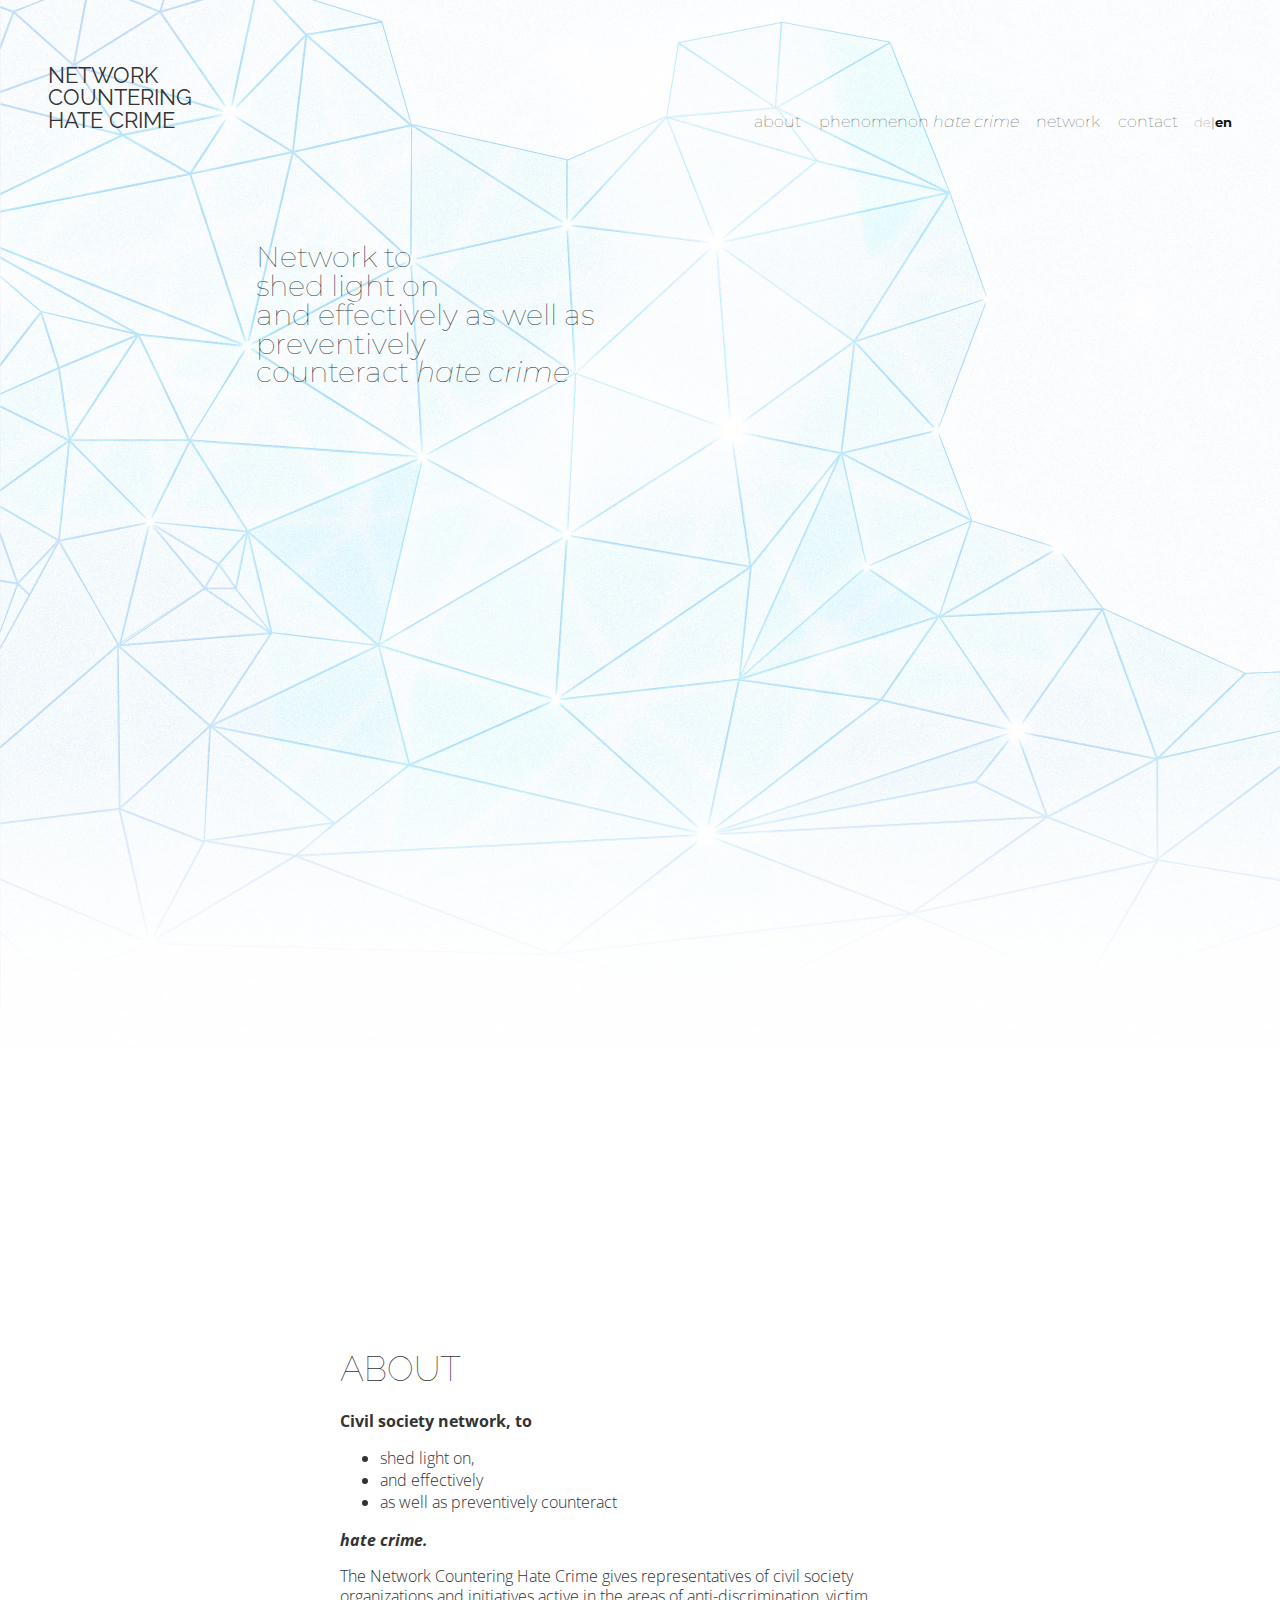
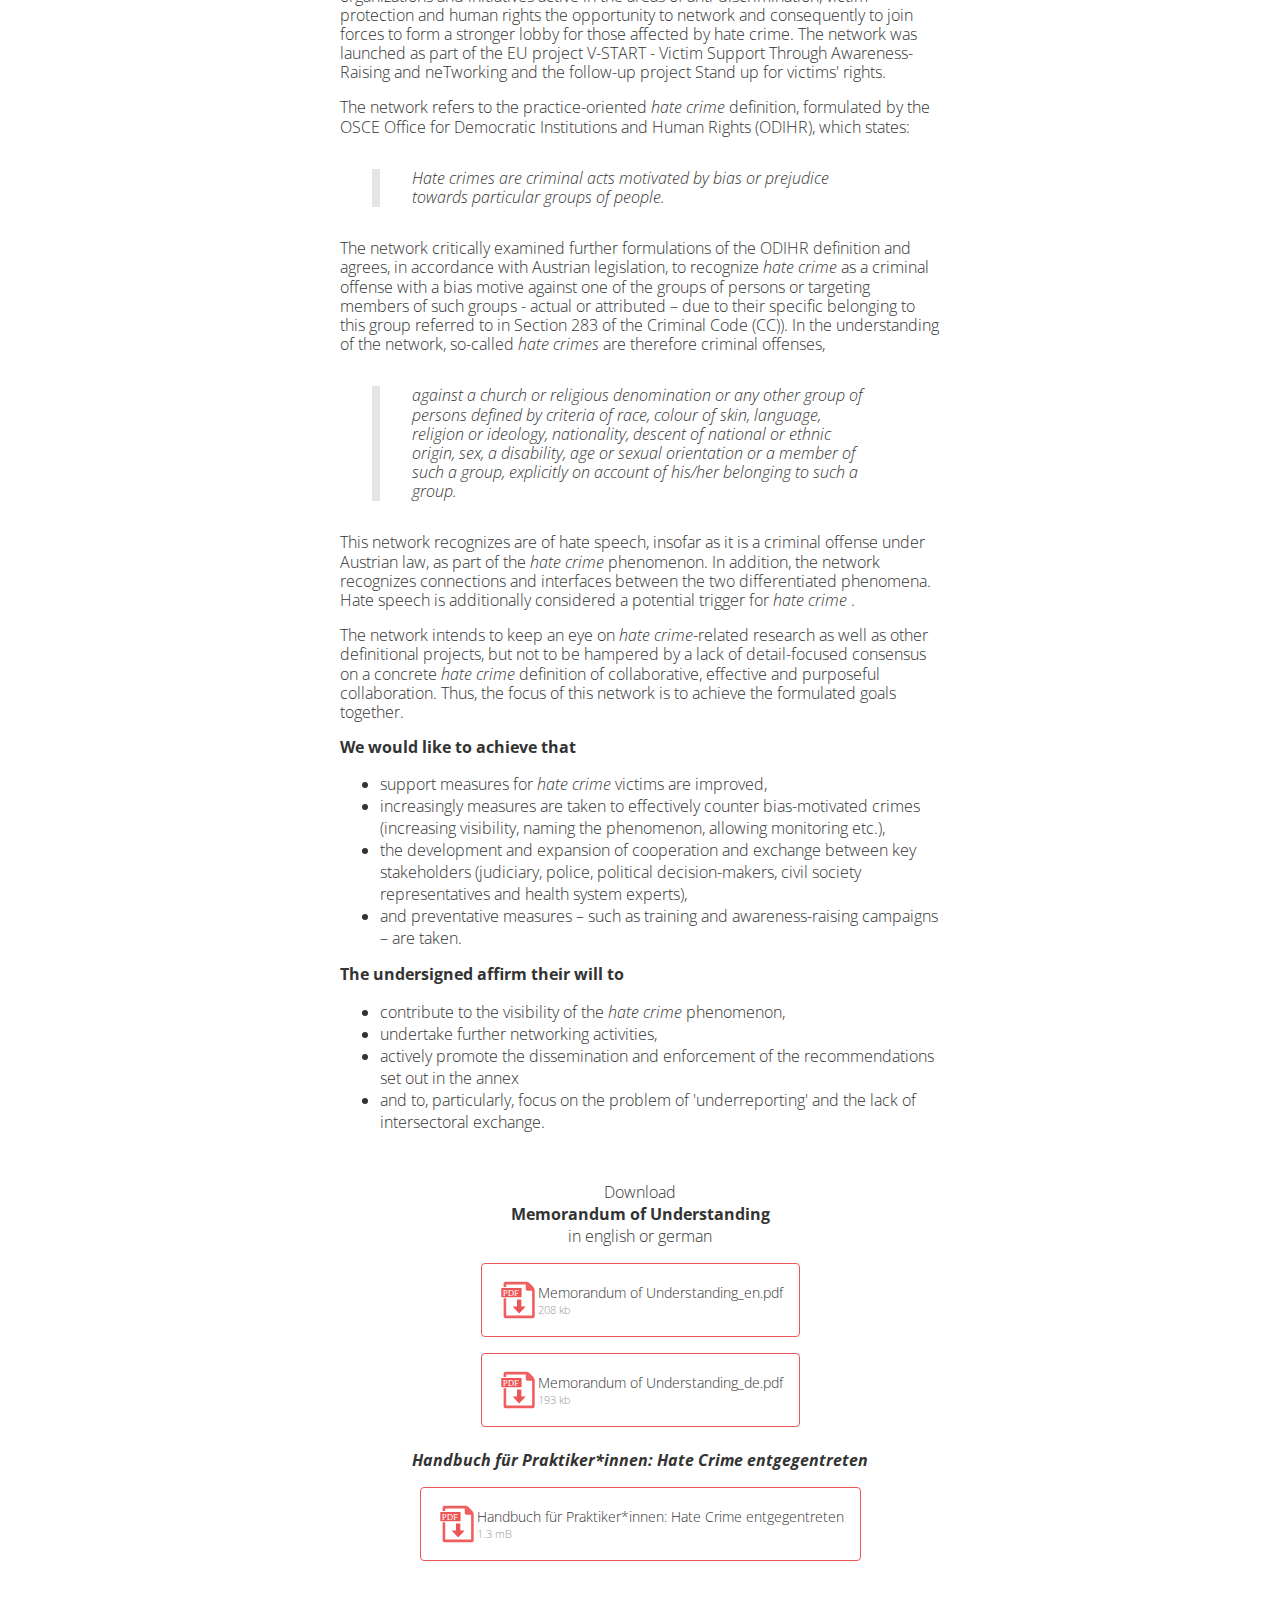
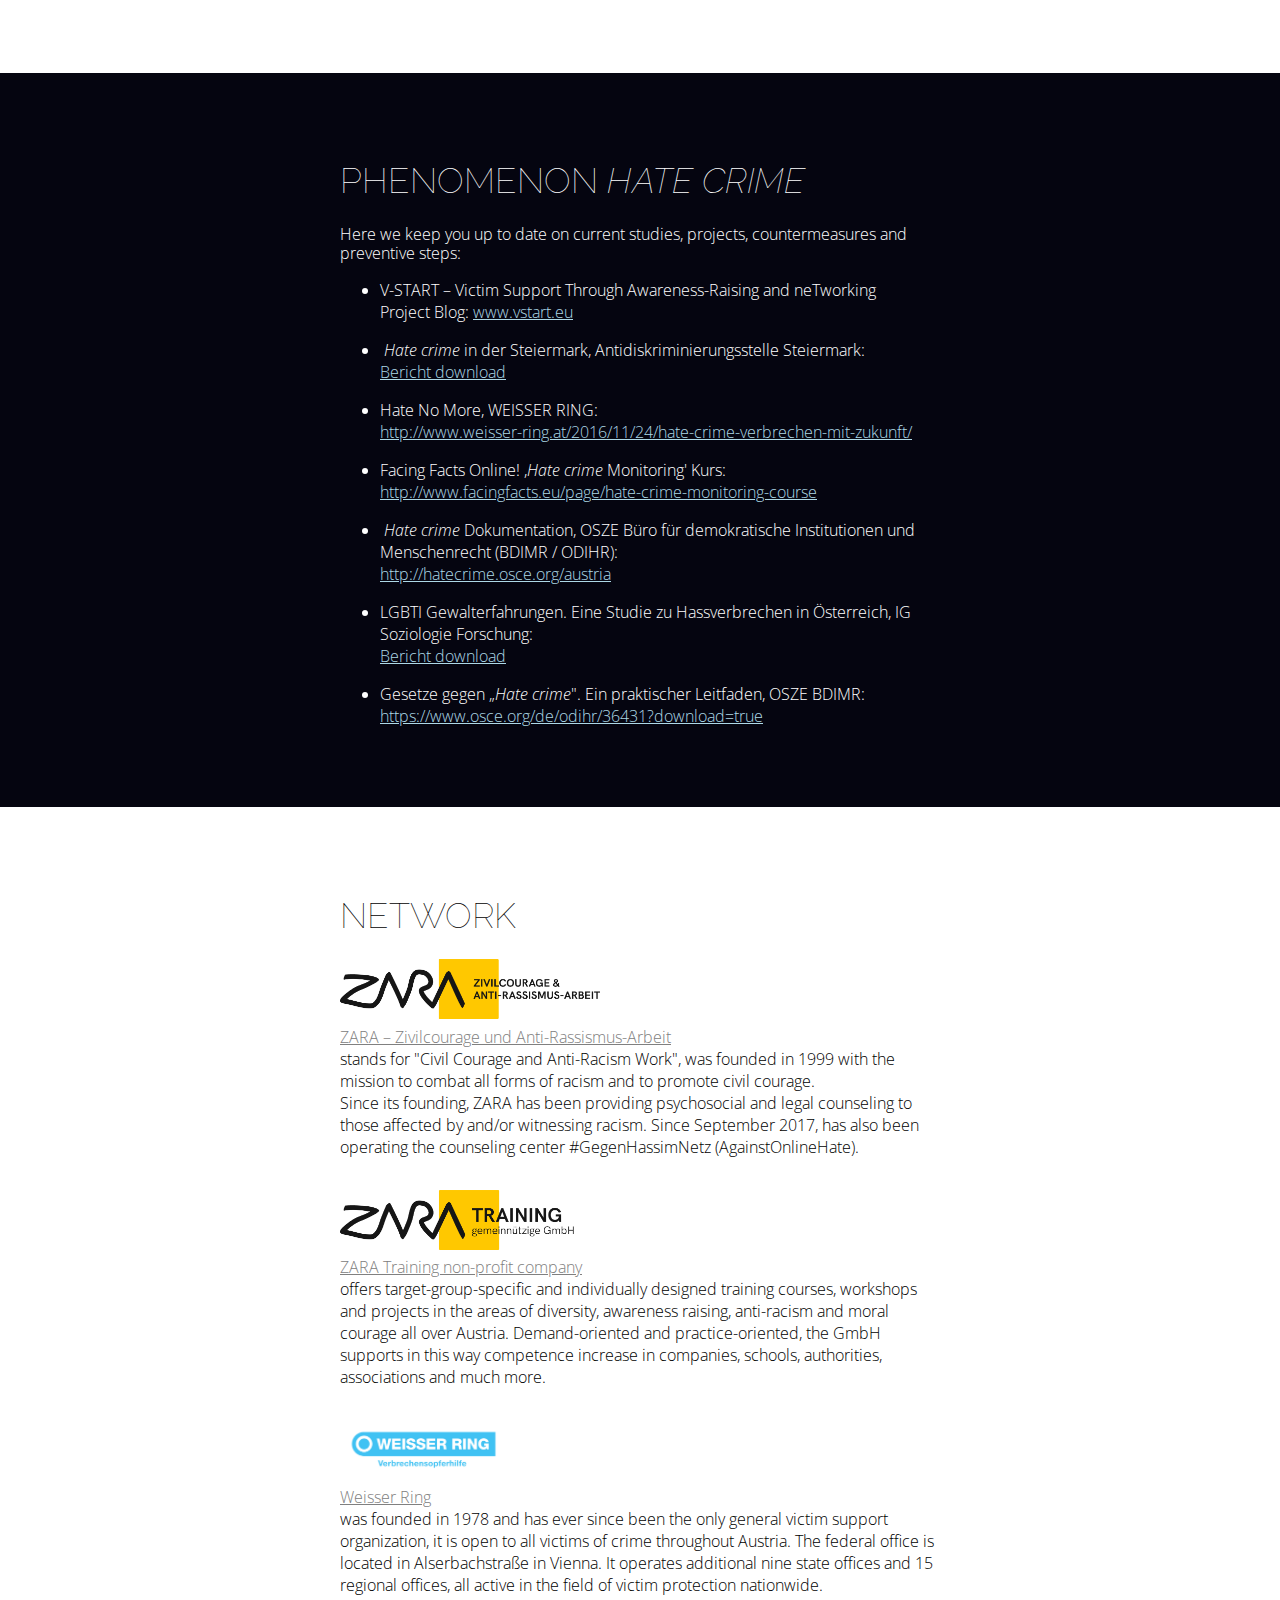
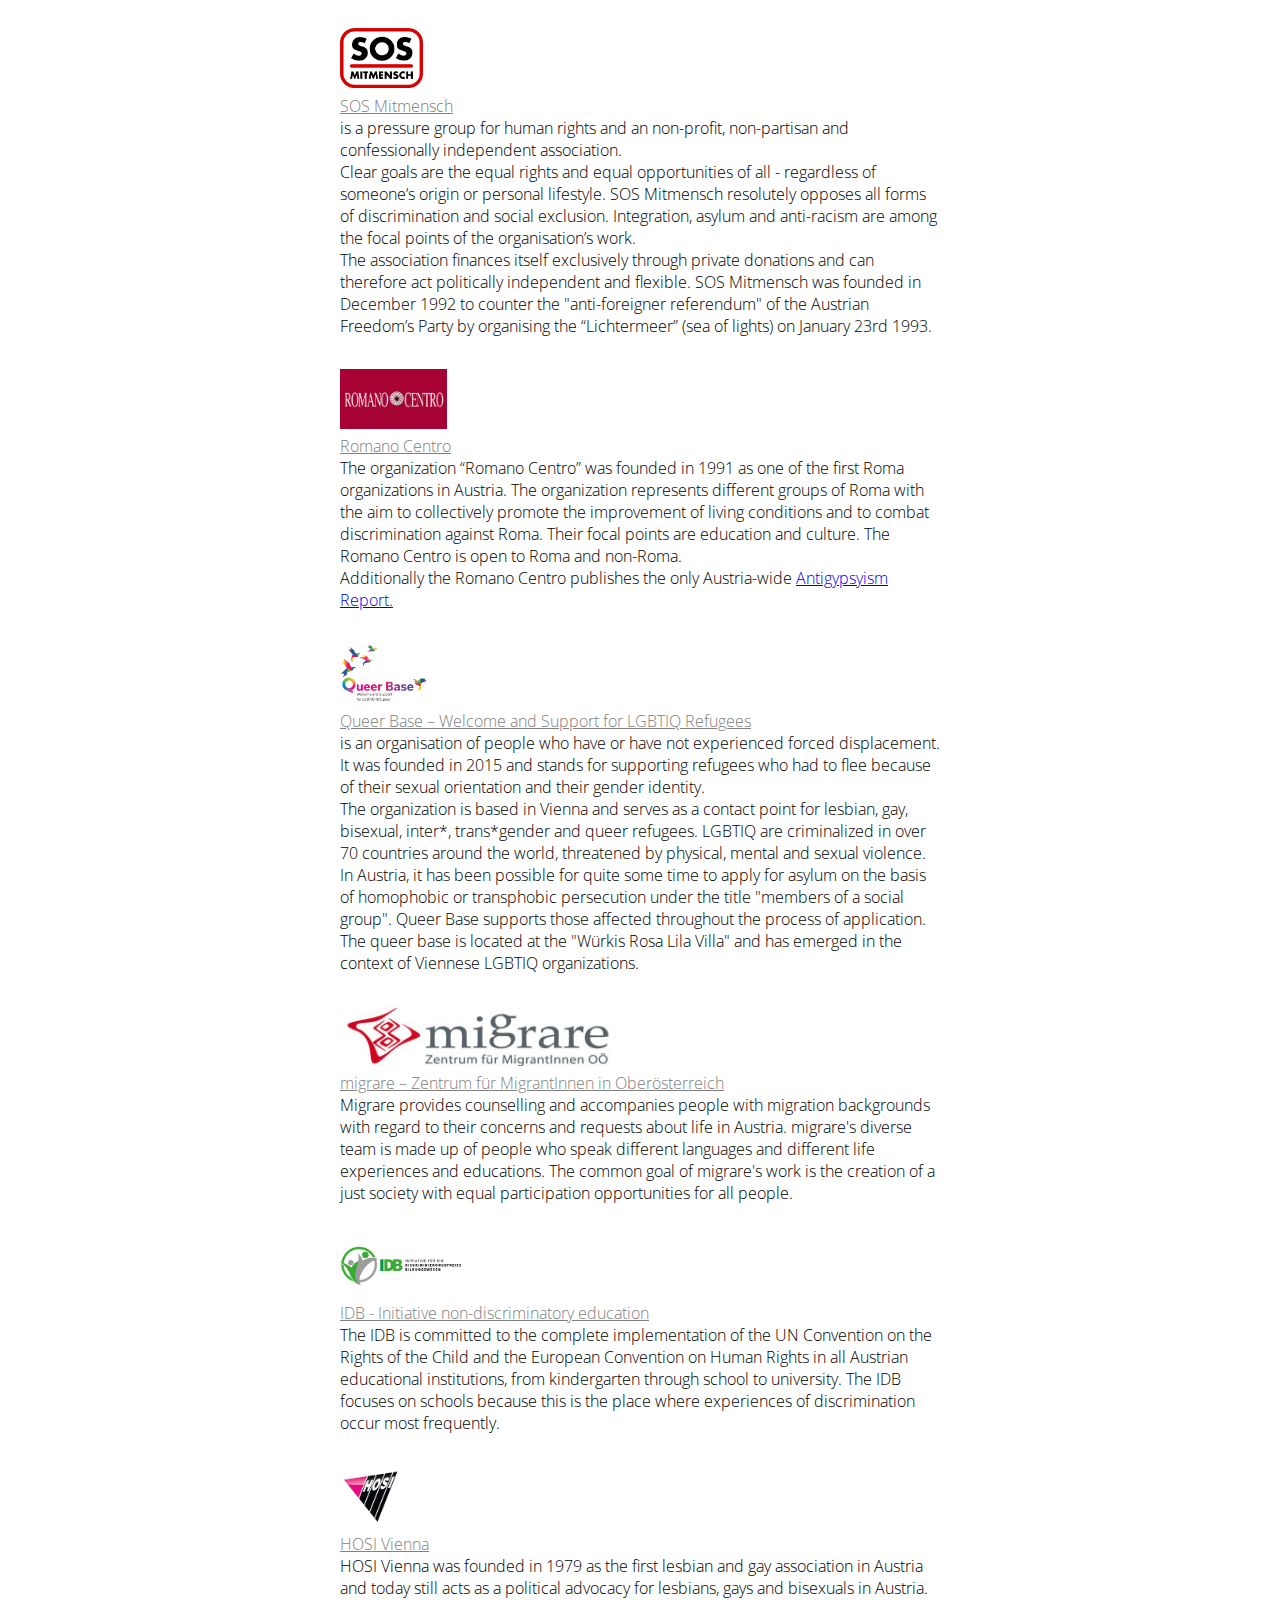
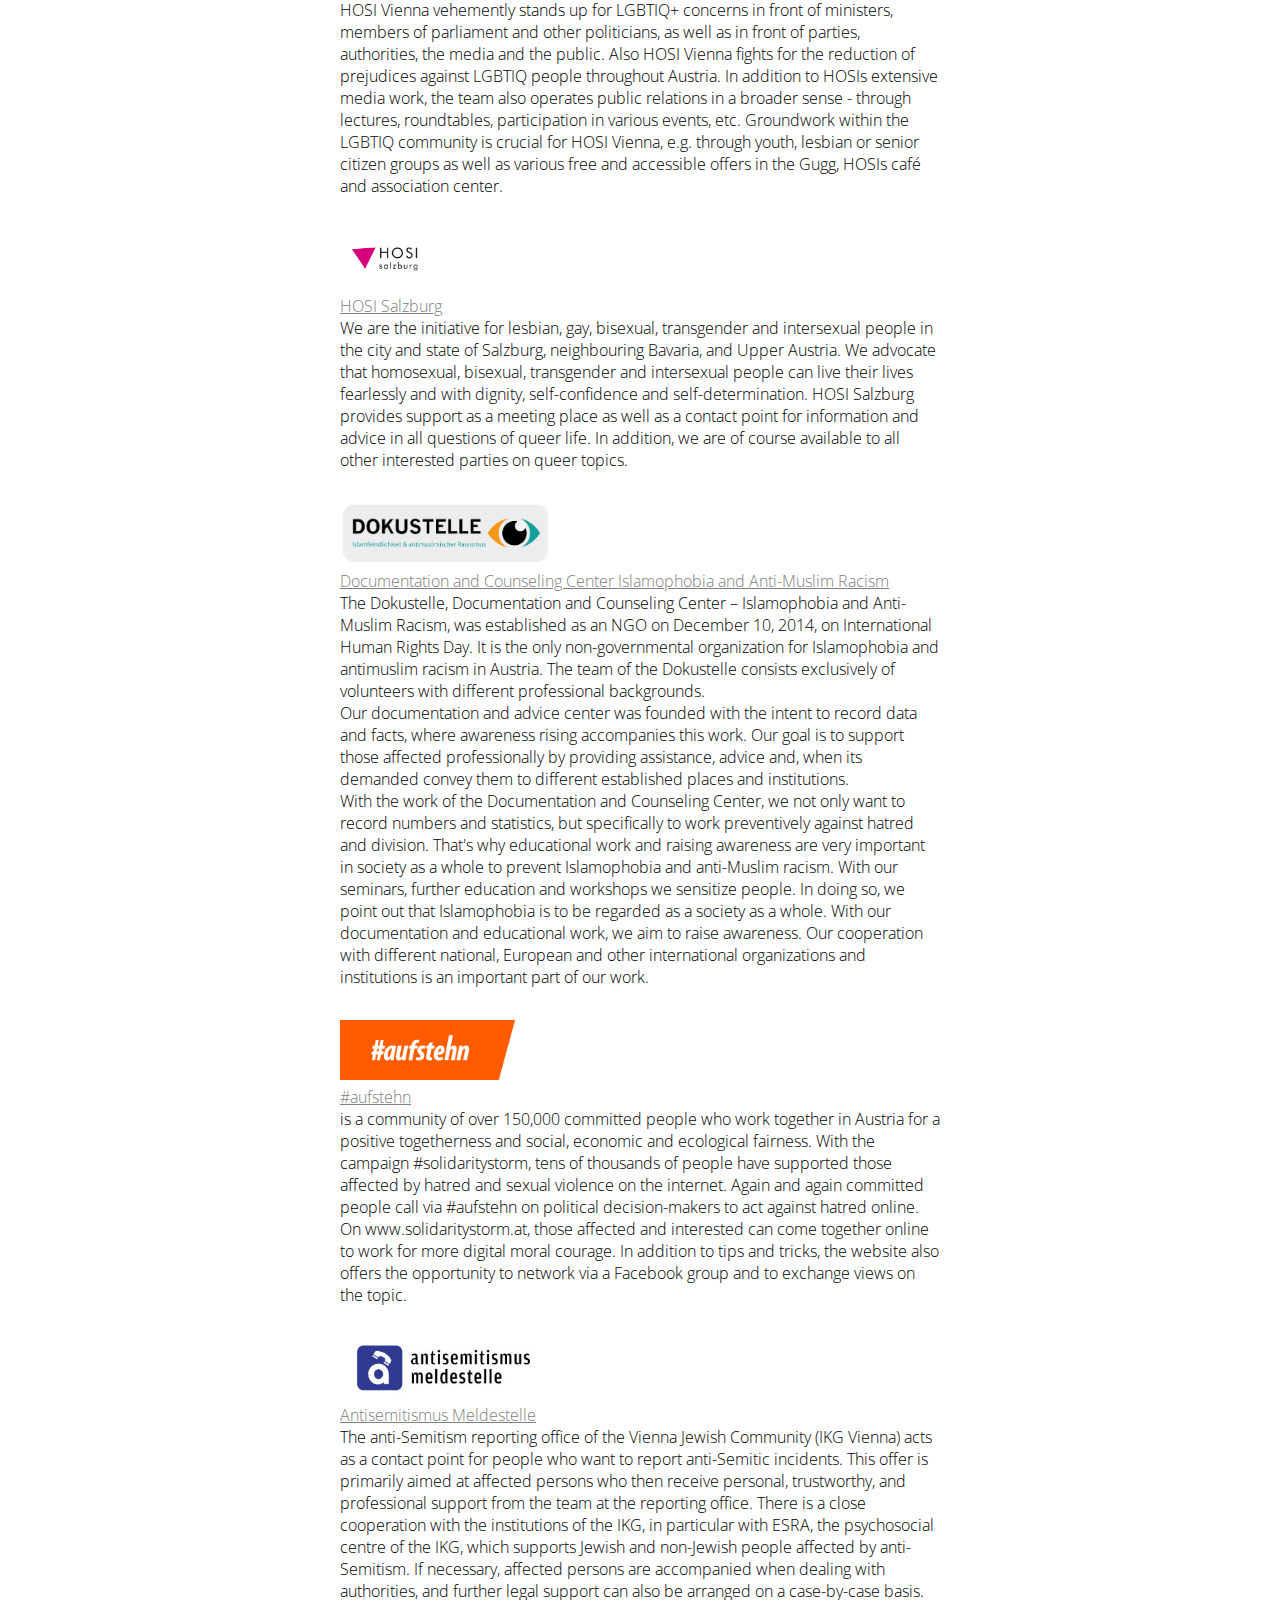
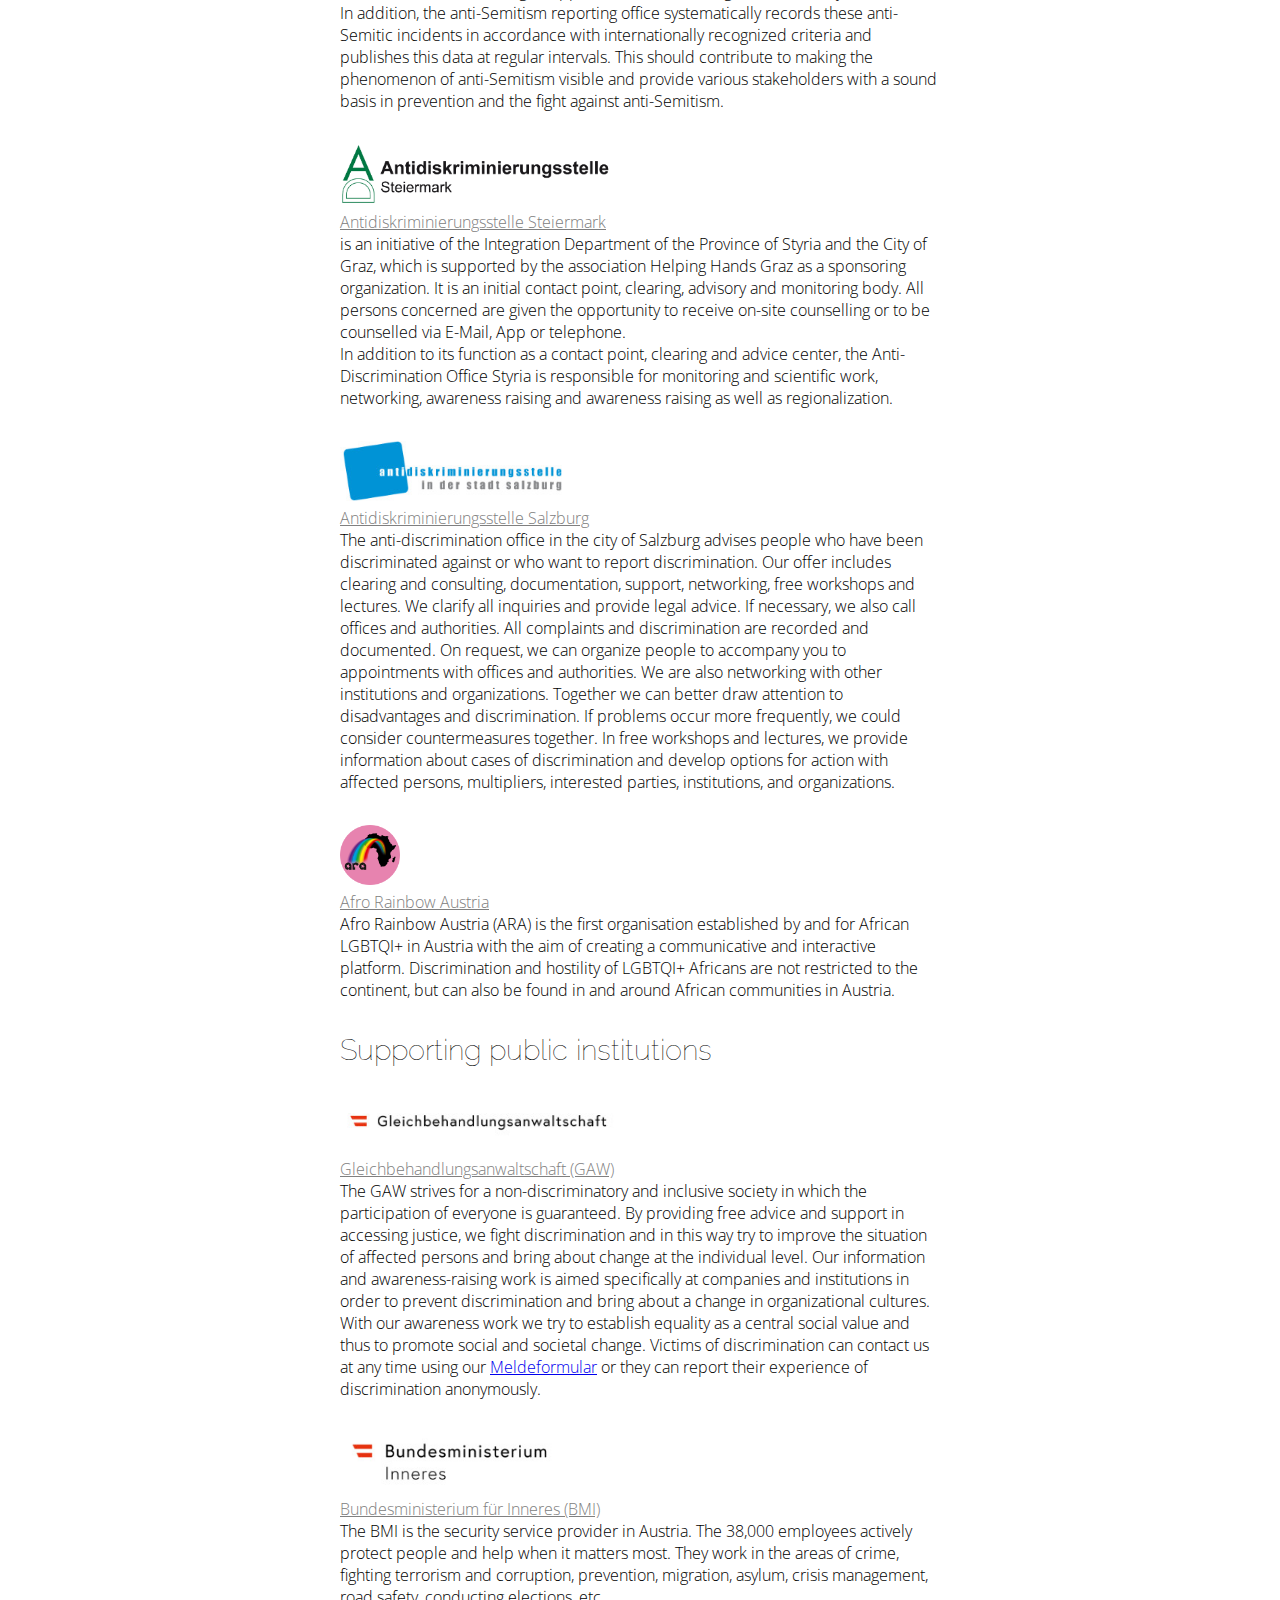
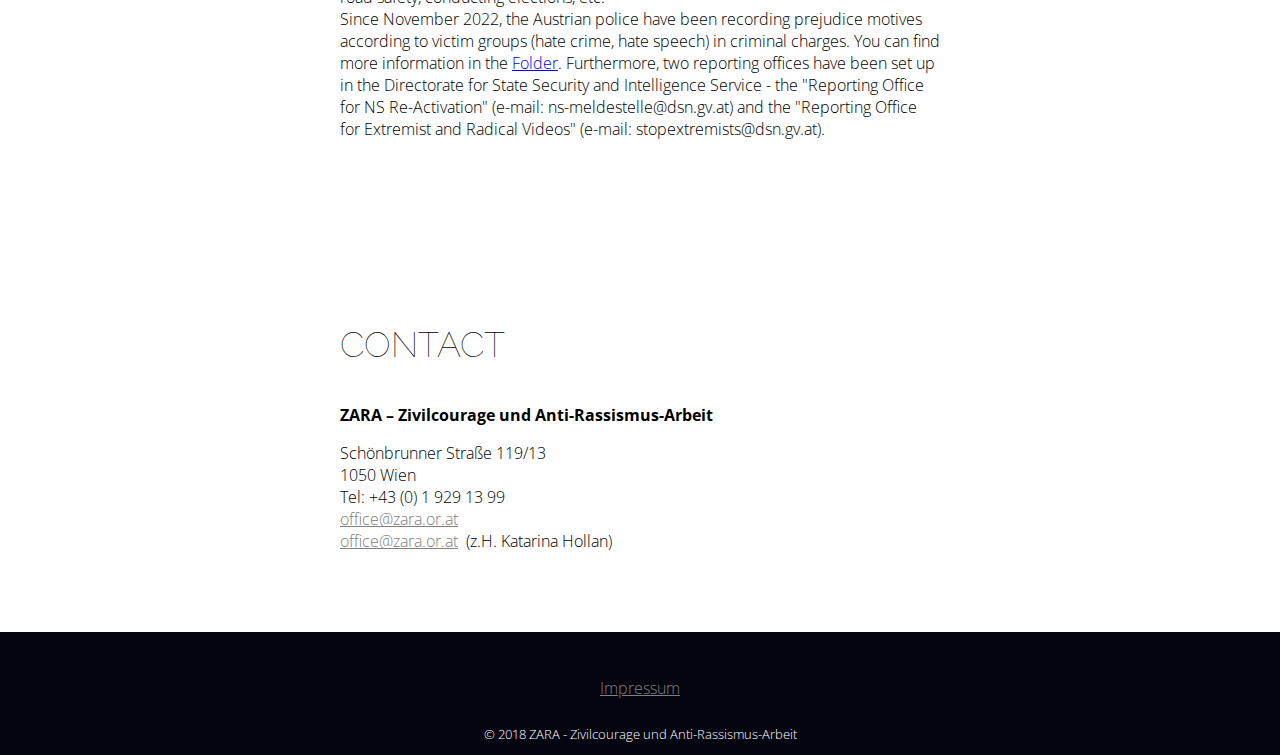
<file: en/index.html>
<!DOCTYPE html(lang='de')>
<head>
  <meta charset="utf-8"/>
  <meta http-equiv="X-UA-Compatible" content="IE=edge,chrome=1"/>
  <title>Network Countering Hate Crime</title>
  <meta name="description" content="Official website of the Network Countering Hate Crime"/>
  <meta name="viewport" content="width=device-width"/>
  <!--// Google verification-->
  <!--meta(name='google-site-verification', content='u6mzEFPkp8pWrEMysWNZG7uqexc6ihIYWyXLw-2SZtA')-->
  <!--// favicons-->
  <link rel="shortcut icon" href="../assets/favicon.ico?" type="image/x-icon"/>
  <link rel="icon" href="../assets/favicon.ico?" type="image/x-icon"/>
  <!-- Custom CSS-->
  <link rel="stylesheet" href="https://use.fontawesome.com/releases/v5.5.0/css/all.css" integrity="sha384-B4dIYHKNBt8Bc12p+WXckhzcICo0wtJAoU8YZTY5qE0Id1GSseTk6S+L3BlXeVIU" crossorigin="anonymous"/>
  <link rel="stylesheet" href="../assets/css/main.css"/>
</head>
<div class="main-wrapper">
  <section id="home">
    <div class="home-wrapper">
      <div id="preload">
        <div class="spinner"></div>
      </div>
      <div class="header">
        <div class="logo"><a>
            <h1>NETWORK</h1>
            <h1>COUNTERING</h1>
            <h1>HATE CRIME</h1></a></div>
        <div class="menu-container"><a class="scroll-link" href="#about">about</a><a class="scroll-link" href="#more">phenomenon <span class="italic">hate crime</span></a><a class="scroll-link" href="#network">network</a><a class="scroll-link" href="#contact">contact</a>
          <div class="language-container"><a href="../">de</a><span>|</span><a class="active">en</a></div>
        </div>
      </div>
      <div class="mobile-menu-button"><a id="mobile-menu-button" onclick="openMenu()"><i class="fas fa-bars"></i></a></div>
      <div class="mobile-menu-container" id="mobile-menu"><a onclick="closeMenu()"><i class="fas fa-times"></i></a>
        <div class="language-container"><a href="../">de</a><span>|</span><a class="active">en</a></div><a class="scroll-link" href="#about">about</a><a class="scroll-link" href="#more">phenomenon <span class="italic">hate crime</span></a><a class="scroll-link" href="#network">network</a><a class="scroll-link" href="#contact">contact</a>
      </div>
      <div class="quote-container">
        <div class="quote"> <span>Network to </span><span>shed light on</span><span>and effectively as well as</span><span>preventively </span><span>counteract <span class="italic">hate crime</span></span></div>
      </div>
      <div class="bottom-gradient"></div>
    </div>
    <script>
      const mobileMenuButton = document.getElementById('mobile-menu-button')
      const mobileMenu = document.getElementById('mobile-menu')
      
      function load() {
        const preload = document.getElementById('preload')
        preload.classList.add('loaded')    
      }
      window.onload = load
      
      function openMenu() {
        
        console.log(mobileMenu)
        mobileMenu.classList.add('open')
      }
      function closeMenu() {
        
        console.log(mobileMenu)
        mobileMenu.classList.remove('open')
      }
    </script>
  </section>
  <section id="about">
    <div class="info-wrapper">
      <h1>ABOUT</h1>
      <p class="bold-text">Civil society network, to </p>
      <ul>
        <li>shed light on,</li>
        <li>and effectively </li>
        <li>as well as preventively counteract</li>
      </ul><span class="bold-text italic">hate crime.</span>
      <p>The Network Countering Hate Crime gives representatives of civil society organizations and initiatives active in the areas of anti-discrimination, victim protection and human rights the opportunity to network and consequently to join forces to form a stronger lobby for those affected by hate crime. The network was launched as part of the EU project V-START - Victim Support Through Awareness-Raising and neTworking and the follow-up project Stand up for victims' rights.</p>
      <p>The network refers to the practice-oriented<span class="italic">&nbsp;hate crime&nbsp;</span><span>definition, formulated by the OSCE Office for Democratic Institutions and Human Rights (ODIHR), which states:</span></p>
      <p class="block-quote italic">Hate crimes are criminal acts motivated by bias or prejudice towards particular groups of people.</p>
      <p>The network critically examined further formulations of the ODIHR definition and agrees, in accordance with Austrian legislation, to recognize<span class="italic">&nbsp;hate crime&nbsp;</span><span>as a criminal offense with a bias motive against one of the groups of persons or targeting members of such groups - actual or attributed – due to their specific belonging to this group referred to in Section 283 of the Criminal Code (CC)). In the understanding of the network, so-called</span><span class="italic">&nbsp;hate crimes&nbsp;</span><span>are therefore criminal offenses,</span></p>
      <p class="block-quote italic">against a church or religious denomination or any other group of persons defined by criteria of race, colour of skin, language, religion or ideology, nationality, descent of national or ethnic origin, sex, a disability, age or sexual orientation or a member of such a group, explicitly on account of his/her belonging to such a group.</p>
      <p>This network recognizes are of hate speech, insofar as it is a criminal offense under Austrian law, as part of the<span class="italic">&nbsp;hate crime&nbsp;</span><span>phenomenon. In addition, the network recognizes connections and interfaces between the two differentiated phenomena. Hate speech is additionally considered a potential trigger for</span><span class="italic">&nbsp;hate crime&nbsp;</span><span>.</span></p>
      <p>The network intends to keep an eye on<span class="italic">&nbsp;hate crime</span><span>-related research as well as other definitional projects, but not to be hampered by a lack of detail-focused consensus on a concrete</span><span class="italic">&nbsp;hate crime&nbsp;</span><span>definition of collaborative, effective and purposeful collaboration. Thus, the focus of this network is to achieve the formulated goals together.</span></p>
      <p class="bold-text">We would like to achieve that</p>
      <ul>
        <li>support measures for<span class="italic">&nbsp;hate crime&nbsp;</span><span>victims are improved, </span></li>
        <li>increasingly measures are taken to effectively counter bias-motivated crimes (increasing visibility, naming the phenomenon, allowing monitoring etc.),</li>
        <li>the development and expansion of cooperation and exchange between key stakeholders (judiciary, police, political decision-makers, civil society representatives and health system experts),</li>
        <li>and preventative measures – such as training and awareness-raising campaigns – are taken.</li>
      </ul>
      <p class="bold-text">The undersigned affirm their will to</p>
      <ul>
        <li>contribute to the visibility of the<span class="italic">&nbsp;hate crime&nbsp;</span><span>phenomenon, </span></li>
        <li>undertake further networking activities, </li>
        <li>actively promote the dissemination and enforcement of the recommendations set out in the annex</li>
        <li>and to, particularly, focus on the problem of 'underreporting' and the lack of intersectoral exchange.</li>
      </ul>
    </div>
    <div class="download-container"><span class="align-center">Download </span><span class="bold-text">Memorandum of Understanding</span><span>in english or german</span><a class="download-link" href="../download/Memorandum of Understanding_en.pdf" download="Memorandum of Understanding_en.pdf"><img src="../assets/img/pdf_arrow.svg"/>
        <div class="download-info"><span class="file-name">Memorandum of Understanding_en.pdf</span><span class="file-size">208 kb</span></div></a><a class="download-link" href="../download/Memorandum of Understanding_de.pdf" download="Memorandum of Understanding_de.pdf"><img src="../assets/img/pdf_arrow.svg"/>
        <div class="download-info"><span class="file-name">Memorandum of Understanding_de.pdf</span><span class="file-size">193 kb</span></div></a><br/><span class="bold-text italic">Handbuch für Praktiker*innen: Hate Crime entgegentreten</span><a class="download-link" href="../download/Handbuch fuer Praktikerinnen_hate crime entgegentreten.pdf" download="Handbuch fuer Praktikerinnen_hate crime entgegentreten.pdf"><img src="../assets/img/pdf_arrow.svg"/>
        <div class="download-info"><span class="file-name">Handbuch für Praktiker*innen: Hate Crime entgegentreten</span><span class="file-size">1.3 mB</span></div></a></div>
  </section>
  <section id="more">
    <div class="info-wrapper">
      <h1>PHENOMENON <span class="italic">HATE CRIME</span></h1>
      <p>Here we keep you up to date on current studies, projects, countermeasures and preventive steps:</p>
      <ul>
        <li>V-START – Victim Support Through Awareness-Raising and neTworking <br/><span>Project Blog: <a href="http://www.vstart.eu">www.vstart.eu</a></span></li>
        <li><span class="italic">&nbsp;Hate crime&nbsp;</span><span>in der Steiermark, Antidiskriminierungsstelle Steiermark: </span><br/><a href="http://www.antidiskriminierungsstelle.steiermark.at/cms/dokumente/12583161_137267669/0717841f/2bericht.pdf">Bericht download</a></li>
        <li>Hate No More, WEISSER RING:<br/><a href="http://www.weisser-ring.at/2016/11/24/hate-crime-verbrechen-mit-zukunft/">http://www.weisser-ring.at/2016/11/24/hate-crime-verbrechen-mit-zukunft/</a></li>
        <li>Facing Facts Online! ,<span class="italic">Hate crime&nbsp;</span><span>Monitoring' Kurs: </span><br/><a href="http://www.facingfacts.eu/page/hate-crime-monitoring-course">http://www.facingfacts.eu/page/hate-crime-monitoring-course </a></li>
        <li><span class="italic">&nbsp;Hate crime&nbsp;</span><span>Dokumentation, OSZE Büro für demokratische Institutionen und Menschenrecht (BDIMR / ODIHR): </span><br/><a href="http://hatecrime.osce.org/austria">http://hatecrime.osce.org/austria </a></li>
        <li>LGBTI Gewalterfahrungen. Eine Studie zu Hassverbrechen in Österreich, IG Soziologie Forschung: <br/><a href="https://www.vielfalt.or.at/no-hate/files/LGBTI-Gewalterfahrungen-Bericht-IGSF-2015-digital.pdf">Bericht download</a></li>
        <li>Gesetze gegen „<span class="italic">Hate crime</span><span>". Ein praktischer Leitfaden, OSZE BDIMR: </span><a href="https://www.osce.org/de/odihr/36431?download=true">https://www.osce.org/de/odihr/36431?download=true</a></li>
      </ul>
    </div>
  </section>
  <section id="network">
    <div class="info-wrapper">
      <h1>NETWORK</h1>
      <div class="network-item">
        <div class="logo"><img src="../assets/img/neu/03-zara-logo-quer.png"/></div><a class="link" target="blank" href="http://zara.or.at">ZARA – Zivilcourage und Anti-Rassismus-Arbeit </a><br/><span>stands for "Civil Courage and Anti-Racism Work", was founded in 1999 with the mission to combat all forms of racism and to promote civil courage.</span><br/>Since its founding, ZARA has been providing psychosocial and legal counseling to those affected by and/or witnessing racism. Since September 2017, has also been operating the counseling center #GegenHassimNetz (AgainstOnlineHate).
      </div>
      <div class="network-item">
        <div class="logo"><img src="../assets/img/neu/03-zara_training-logo-quer.png"/></div><a class="link" target="blank" href="">ZARA Training non-profit company</a><br/><span>offers target-group-specific and individually designed training courses, workshops and projects in the areas of diversity, awareness raising, anti-racism and moral courage all over Austria. Demand-oriented and practice-oriented, the GmbH supports in this way competence increase in companies, schools, authorities, associations and much more.</span>
      </div>
      <div class="network-item">
        <div class="logo"><img src="../assets/img/neu/WEISSER RING LOGO NEU.jpg"/></div><a class="link" target="blank" href="http://http://www.weisser-ring.at/">Weisser Ring</a><br/><span>was founded in 1978 and has ever since been the only general victim support organization, it is open to all victims of crime throughout Austria. The federal office is located in Alserbachstraße in Vienna. It operates additional nine state offices and 15 regional offices, all active in the field of victim protection nationwide. </span>
      </div>
      <div class="network-item">
        <div class="logo"><img src="../assets/img/sos_mitmensch_logo.jpg"/></div><a class="link" href="https://www.sosmitmensch.at/">SOS Mitmensch</a><br/><span>is a pressure group for human rights and an non-profit, non-partisan and confessionally independent association.</span><br/><span>Clear goals are the equal rights and equal opportunities of all - regardless of someone’s origin or personal lifestyle. SOS Mitmensch resolutely opposes all forms of discrimination and social exclusion. Integration, asylum and anti-racism are among the focal points of the organisation’s work.</span><br/><span>The association finances itself exclusively through private donations and can therefore act politically independent and flexible. SOS Mitmensch was founded in December 1992 to counter the "anti-foreigner referendum" of the Austrian Freedom’s Party by organising the “Lichtermeer” (sea of lights) on January 23rd 1993.</span>
      </div>
      <div class="network-item">
        <div class="logo"><img src="../assets/img/romano_centro_logo.jpg"/></div><a class="link" target="blank" href="http://www.romano-centro.org">Romano Centro</a><br/><span>The organization “Romano Centro” was founded in 1991 as one of the first Roma organizations in Austria. The organization represents different groups of Roma with the aim to collectively promote the improvement of living conditions and to combat discrimination against Roma. Their focal points are education and culture. The Romano Centro is open to Roma and non-Roma.</span><br/><span>Additionally the Romano Centro publishes the only Austria-wide <a target="blank" href="http://www.romano-centro.org/downloads/Antiziganismus_in_Oesterreich_2015-2017_web.pdf">Antigypsyism Report.</a></span>
      </div>
      <div class="network-item">
        <div class="logo"><img src="../assets/img/queer_base_logo.png"/></div><a class="link" target="blank" href="http://queerbase.at/">Queer Base – Welcome and Support for LGBTIQ Refugees</a><br/><span>is an organisation of people who have or have not experienced forced displacement. It was founded in 2015 and stands for supporting refugees who had to flee because of their sexual orientation and their gender identity.</span><br/><span>The organization is based in Vienna and serves as a contact point for lesbian, gay, bisexual, inter*, trans*gender and queer refugees. LGBTIQ are criminalized in over 70 countries around the world, threatened by physical, mental and sexual violence. In Austria, it has been possible for quite some time to apply for asylum on the basis of homophobic or transphobic persecution under the title "members of a social group". Queer Base supports those affected throughout the process of application.</span><br/><span>The queer base is located at the "Würkis Rosa Lila Villa" and has emerged in the context of Viennese LGBTIQ organizations.</span>
      </div>
      <div class="network-item">
        <div class="logo"><img src="../assets/img/Migrare-Logo.jpg"/></div><a class="link" target="blank" href="http://www.migrare.at">migrare – Zentrum für MigrantInnen in Oberösterreich</a><br/><span>Migrare provides counselling and accompanies people with migration backgrounds with regard to their concerns and requests about life in Austria. migrare's diverse team is made up of people who speak different languages ​​and different life experiences and educations. The common goal of migrare's work is the creation of a just society with equal participation opportunities for all people.</span>
      </div>
      <div class="network-item">
        <div class="logo"><img src="../assets/img/IDB-logo.png"/></div><a class="link" target="blank" href="http://diskriminierungsfrei.at/">IDB - Initiative non-discriminatory education</a><br/><span>The IDB is committed to the complete implementation of the UN Convention on the Rights of the Child and the European Convention on Human Rights in all Austrian educational institutions, from kindergarten through school to university. The IDB focuses on schools because this is the place where experiences of discrimination occur most frequently.</span>
      </div>
      <div class="network-item">
        <div class="logo"><img src="../assets/img/hosi-logo.png"/></div><a class="link" target="blank" href="http://www.hosiwien.at">HOSI Vienna</a><br/><span>HOSI Vienna was founded in 1979 as the first lesbian and gay association in Austria and today still acts as a political advocacy for lesbians, gays and bisexuals in Austria. HOSI Vienna vehemently stands up for LGBTIQ+ concerns in front of ministers, members of parliament and other politicians, as well as in front of parties, authorities, the media and the public. Also HOSI Vienna fights for the reduction of prejudices against LGBTIQ people throughout Austria. In addition to HOSIs extensive media work, the team also operates public relations in a broader sense - through lectures, roundtables, participation in various events, etc. Groundwork within the LGBTIQ community is crucial for HOSI Vienna, e.g. through youth, lesbian or senior citizen groups as well as various free and accessible offers in the Gugg, HOSIs café and association center.</span>
      </div>
      <div class="network-item">
        <div class="logo"><img src="../assets/img/neu/HOSI-Sbg-Logo_web.png"/></div><a class="link" target="blank" href="https://hosi.or.at/">HOSI Salzburg</a><br/><span>We are the initiative for lesbian, gay, bisexual, transgender and intersexual people in the city and state of Salzburg, neighbouring Bavaria, and Upper Austria. We advocate that homosexual, bisexual, transgender and intersexual people can live their lives fearlessly and with dignity, self-confidence and self-determination. HOSI Salzburg provides support as a meeting place as well as a contact point for information and advice in all questions of queer life. In addition, we are of course available to all other interested parties on queer topics.</span>
      </div>
      <div class="network-item">
        <div class="logo"><img src="../assets/img/dokustelle_logo.png"/></div><a class="link" target="blank" href="http://www.dokustelle.at">Documentation and Counseling Center Islamophobia and Anti-Muslim Racism</a><br/><span>The Dokustelle, Documentation and Counseling Center – Islamophobia and Anti-Muslim Racism, was established as an NGO on December 10, 2014, on International Human Rights Day. It is the only non-governmental organization for Islamophobia and antimuslim racism in Austria. The team of the Dokustelle consists exclusively of volunteers with different professional backgrounds.</span><br/><span>Our documentation and advice center was founded with the intent to record data and facts, where awareness rising accompanies this work. Our goal is to support those affected professionally by providing assistance, advice and, when its demanded convey them to different established places and institutions. </span><br/><span>With the work of the Documentation and Counseling Center, we not only want to record numbers and statistics, but specifically to work preventively against hatred and division. That's why educational work and raising awareness are very important in society as a whole to prevent Islamophobia and anti-Muslim racism. With our seminars, further education and workshops we sensitize people. In doing so, we point out that Islamophobia is to be regarded as a society as a whole. With our documentation and educational work, we aim to raise awareness. Our cooperation with different national, European and other international organizations and institutions is an important part of our work. </span>
      </div>
      <div class="network-item">
        <div class="logo"><img src="../assets/img/aufstehn.jpg"/></div><a class="link" target="blank" href="http://www.aufstehn.at">#aufstehn</a><br/><span>is a community of over 150,000 committed people who work together in Austria for a positive togetherness and social, economic and ecological fairness. With the campaign #solidaritystorm, tens of thousands of people have supported those affected by hatred and sexual violence on the internet. Again and again committed people call via #aufstehn on political decision-makers to act against hatred online. On www.solidaritystorm.at, those affected and interested can come together online to work for more digital moral courage. In addition to tips and tricks, the website also offers the opportunity to network via a Facebook group and to exchange views on the topic.</span>
      </div>
      <div class="network-item">
        <div class="logo"><img src="../assets/img/neu/logo-antisemitismus-meldestelle.jpg"/></div><a class="link" target="blank" href="https://www.antisemitismus-meldestelle.at">Antisemitismus Meldestelle</a><br/><span>The anti-Semitism reporting office of the Vienna Jewish Community (IKG Vienna) acts as a contact point for people who want to report anti-Semitic incidents. This offer is primarily aimed at affected persons who then receive personal, trustworthy, and professional support from the team at the reporting office. There is a close cooperation with the institutions of the IKG, in particular with ESRA, the psychosocial centre of the IKG, which supports Jewish and non-Jewish people affected by anti-Semitism. If necessary, affected persons are accompanied when dealing with authorities, and further legal support can also be arranged on a case-by-case basis. In addition, the anti-Semitism reporting office systematically records these anti-Semitic incidents in accordance with internationally recognized criteria and publishes this data at regular intervals. This should contribute to making the phenomenon of anti-Semitism visible and provide various stakeholders with a sound basis in ​​prevention and the fight against anti-Semitism.</span>
      </div>
      <div class="network-item">
        <div class="logo"><img src="../assets/img/antidiskriminierung_steiermark_logo.png"/></div><a class="link" target="blank" href="http://www.antidiskriminierungsstelle.steiermark.at/">Antidiskriminierungsstelle Steiermark </a><br/><span>is an initiative of the Integration Department of the Province of Styria and the City of Graz, which is supported by the association Helping Hands Graz as a sponsoring organization. It is an initial contact point, clearing, advisory and monitoring body. All persons concerned are given the opportunity to receive on-site counselling or to be counselled via E-Mail, App or telephone.</span><br/>In addition to its function as a contact point, clearing and advice center, the Anti-Discrimination Office Styria is responsible for monitoring and scientific work, networking, awareness raising and awareness raising as well as regionalization.
      </div>
      <div class="network-item">
        <div class="logo"><img src="../assets/img/neu/Logo_antidiskriminierung_DEFrgb.jpg"/></div><a class="link" target="blank" href="http://www.antidiskriminierung-salzburg.at">Antidiskriminierungsstelle Salzburg </a><br/><span>The anti-discrimination office in the city of Salzburg advises people who have been discriminated against or who want to report discrimination. Our offer includes clearing and consulting, documentation, support, networking, free workshops and lectures. We clarify all inquiries and provide legal advice. If necessary, we also call offices and authorities. All complaints and discrimination are recorded and documented. On request, we can organize people to accompany you to appointments with offices and authorities. We are also networking with other institutions and organizations. Together we can better draw attention to disadvantages and discrimination. If problems occur more frequently, we could consider countermeasures together. In free workshops and lectures, we provide information about cases of discrimination and develop options for action with affected persons, multipliers, interested parties, institutions, and organizations. </span>
      </div>
      <div class="network-item">
        <div class="logo"><img src="../assets/img/ara_logo.png"/></div><a class="link" target="blank" href="http://www.afrorainbow.at/">Afro Rainbow Austria</a><br/><span>Afro Rainbow Austria (ARA) is the first organisation established by and for African LGBTQI+ in Austria with the aim of creating a communicative and interactive platform. Discrimination and hostility of LGBTQI+ Africans are not restricted to the continent, but can also be found in and around African communities in Austria.</span>
      </div>
      <h2>Supporting public institutions</h2>
      <div class="network-item">
        <div class="logo"><img src="../assets/img/neu/GAW_Logo_srgb.jpg"/></div><a class="link" target="blank" href="https://www.gleichbehandlungsanwaltschaft.gv.at">Gleichbehandlungsanwaltschaft (GAW)</a><br/><span>The GAW strives for a non-discriminatory and inclusive society in which the participation of everyone is guaranteed. By providing free advice and support in accessing justice, we fight discrimination and in this way try to improve the situation of affected persons and bring about change at the individual level. Our information and awareness-raising work is aimed specifically at companies and institutions in order to prevent discrimination and bring about a change in organizational cultures. With our awareness work we try to establish equality as a central social value and thus to promote social and societal change. Victims of discrimination can contact us at any time using our </span><a target="_blank" href="https://www.formularservice.gv.at/site/fsrv/user/formular.aspx?pid=f5e337bc2b724ef9bdf8e1f5f8d15ee4&amp;pn=B474bebfe62fb4e1c8e834e48efe059d2">Meldeformular</a>&nbsp;or they can report their experience of discrimination anonymously.
      </div>
      <div class="network-item">
        <div class="logo"><img src="../assets/img/neu/2018_BMI_Logo_deutsch_4c.jpg"/></div><a class="link" target="blank" href="https://www.bmi.gv.at/">Bundesministerium für Inneres (BMI)</a><br/><span>The BMI is the security service provider in Austria. The 38,000 employees actively protect people and help when it matters most. They work in the areas of crime, fighting terrorism and corruption, prevention, migration, asylum, crisis management, road safety, conducting elections, etc.</span><br/><span>Since November 2022, the Austrian police have been recording prejudice motives according to victim groups (hate crime, hate speech) in criminal charges. You can find more information in the </span><a href="https://www.bmi.gv.at/408/Projekt/start.aspx" target="blank">Folder</a>. Furthermore, two reporting offices have been set up in the Directorate for State Security and Intelligence Service - the "Reporting Office for NS Re-Activation" (e-mail: ns-meldestelle@dsn.gv.at) and the "Reporting Office for Extremist and Radical Videos" (e-mail: stopextremists@dsn.gv.at).
      </div>
    </div>
    <div class="bottom-gradient"></div>
  </section>
  <section id="contact">
    <div class="info-wrapper">
      <h1>CONTACT</h1>
      <div class="contact-item">
        <p class="bold-text">ZARA – Zivilcourage und Anti-Rassismus-Arbeit</p><span>Schönbrunner Straße 119/13 </span><span>1050 Wien </span><span>Tel: +43 (0) 1 929 13 99 </span><a class="link" href="mailto:office@zara.or.at">office@zara.or.at</a>
        <div><a class="link" href="mailto:office@zara.or.at">office@zara.or.at</a>&nbsp; (z.H. Katarina Hollan)</div>
      </div>
    </div>
  </section>
  <section id="footer">
    <p><a class="link" href="../impressum">Impressum</a></p>
    <p>© 2018 ZARA - Zivilcourage und Anti-Rassismus-Arbeit</p>
  </section>
</div>
<script>
  (function() {
    
    // scroll to view
    let linkList = []
    linkList = document.getElementsByClassName('scroll-link')
    const mobileMenu = document.getElementById('mobile-menu')
    
    for (let link of linkList) {
      let href = link.href
      href = href.split("#").pop()
      link.addEventListener('click', function(e) {
        e.preventDefault()
        let element = document.getElementById(href)
        console.log(element)
        element.scrollIntoView({behavior: "smooth", block: "start", inline: "nearest"})
        mobileMenu.classList.remove('open')
  
      })
    }
  })()
</script>
</file>
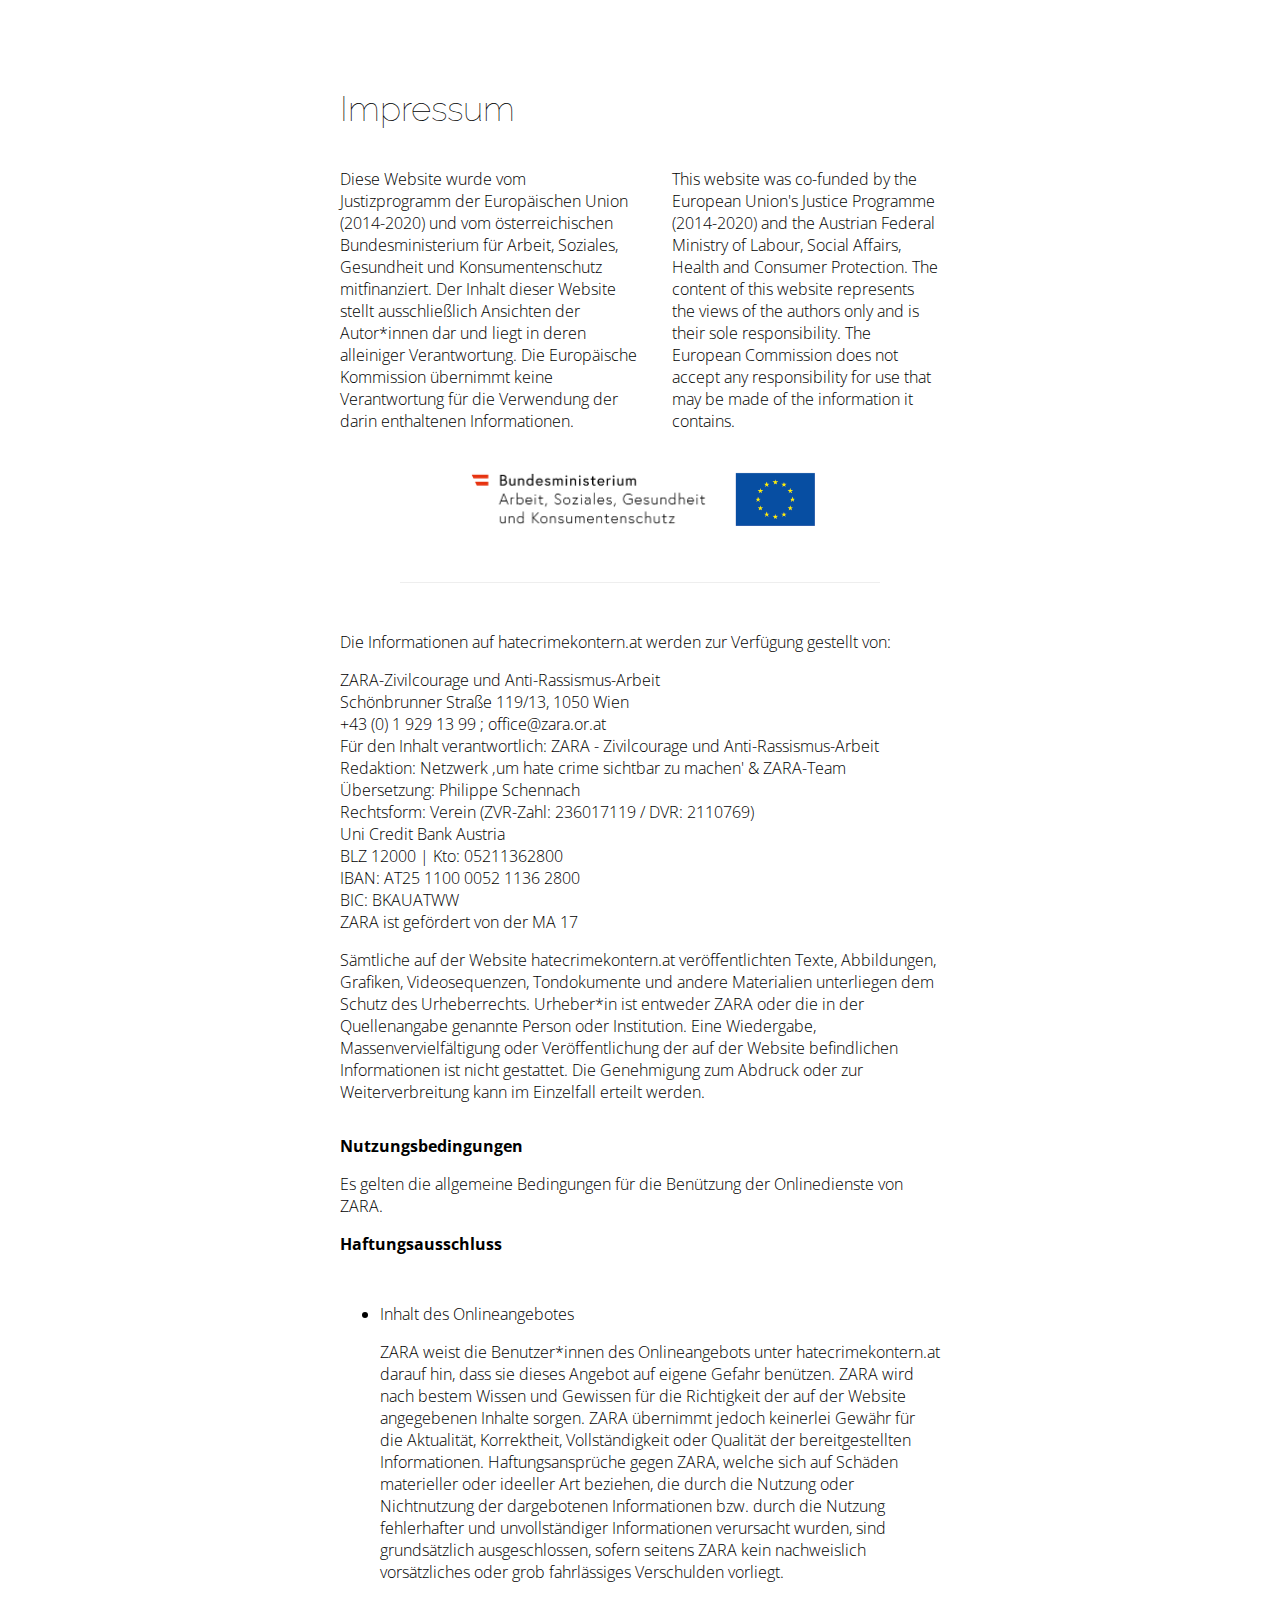
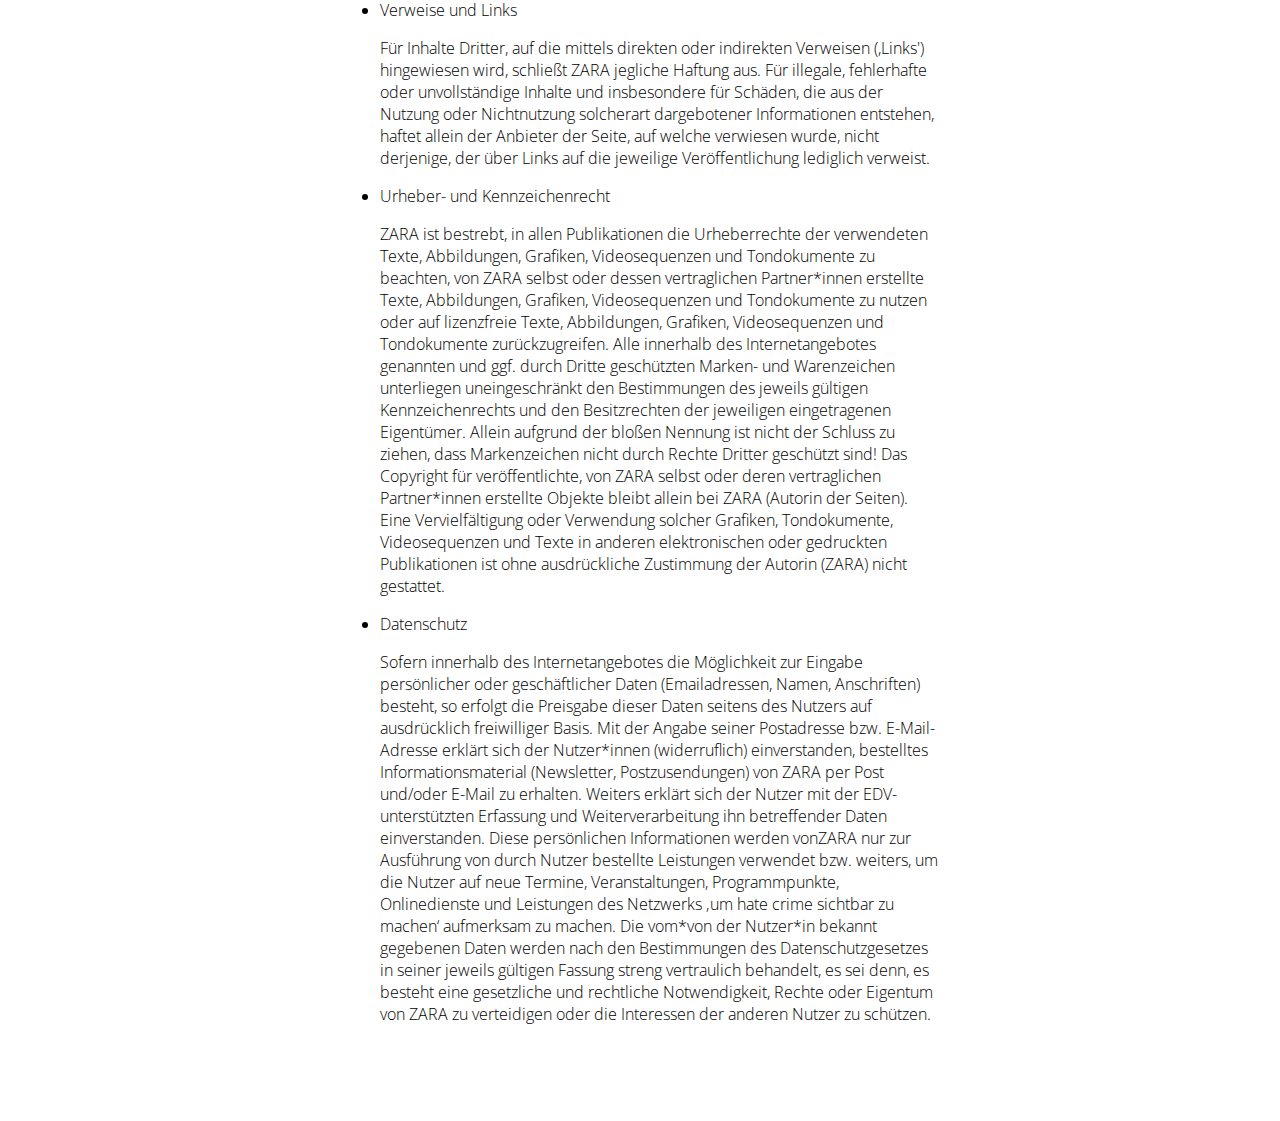
<file: impressum/index.html>
<!DOCTYPE html(lang='de')>
<head>
  <meta charset="utf-8"/>
  <meta http-equiv="X-UA-Compatible" content="IE=edge,chrome=1"/>
  <title>Network Countering Hate Crime</title>
  <meta name="description" content="Official website of the Network Countering Hate Crime"/>
  <meta name="viewport" content="width=device-width"/>
  <!--// Google verification-->
  <!--meta(name='google-site-verification', content='u6mzEFPkp8pWrEMysWNZG7uqexc6ihIYWyXLw-2SZtA')-->
  <!--// favicons-->
  <link rel="shortcut icon" href="../assets/favicon.ico?" type="image/x-icon"/>
  <link rel="icon" href="../assets/favicon.ico?" type="image/x-icon"/>
  <!-- Custom CSS-->
  <link rel="stylesheet" href="https://use.fontawesome.com/releases/v5.5.0/css/all.css" integrity="sha384-B4dIYHKNBt8Bc12p+WXckhzcICo0wtJAoU8YZTY5qE0Id1GSseTk6S+L3BlXeVIU" crossorigin="anonymous"/>
  <link rel="stylesheet" href="../assets/css/main.css"/>
</head>
<div class="main-wrapper">
  <section id="impressum">
    <div class="info-wrapper">
      <h1>Impressum</h1>
      <div class="eu-disclaim">
        <div class="eu-disclaim-item">
          <p>Diese Website wurde vom Justizprogramm der Europäischen Union (2014-2020) und vom österreichischen Bundesministerium für Arbeit, Soziales, Gesundheit und Konsumentenschutz mitfinanziert. Der Inhalt dieser Website stellt ausschließlich Ansichten der Autor*innen dar und liegt in deren alleiniger Verantwortung. Die Europäische Kommission übernimmt keine Verantwortung für die Verwendung der darin enthaltenen Informationen.</p>
        </div>
        <div class="eu-disclaim-item">
          <p>This website was co-funded by the European Union's Justice Programme (2014-2020) and the Austrian Federal Ministry of Labour, Social Affairs, Health and Consumer Protection. The content of this website represents the views of the authors only and is their sole responsibility. The European Commission does not accept any responsibility for use that may be made of the information it contains.</p>
        </div>
      </div>
      <div class="logo"><img src="../assets/img/logo_site_Sozialministerium.png"/><img src="../assets/img/eu_logo.png"/></div>
      <hr/>
      <p>Die Informationen auf hatecrimekontern.at werden zur Verfügung gestellt von:</p><span>ZARA-Zivilcourage und Anti-Rassismus-Arbeit</span><span>Schönbrunner Straße 119/13, 1050 Wien </span><span>+43 (0) 1 929 13 99 ; office@zara.or.at </span><span>Für den Inhalt verantwortlich: ZARA - Zivilcourage und Anti-Rassismus-Arbeit</span><span>Redaktion: Netzwerk ‚um hate crime sichtbar zu machen' & ZARA-Team </span><span>Übersetzung: Philippe Schennach </span><span>Rechtsform: Verein (ZVR-Zahl: 236017119 / DVR: 2110769)</span><span>Uni Credit Bank Austria </span><span>BLZ 12000 | Kto: 05211362800</span><span>IBAN: AT25 1100 0052 1136 2800</span><span>BIC: BKAUATWW </span><span>ZARA ist gefördert von der MA 17 </span>
      <p>Sämtliche auf der Website hatecrimekontern.at veröffentlichten Texte, Abbildungen, Grafiken, Videosequenzen, Tondokumente und andere Materialien unterliegen dem Schutz des Urheberrechts. Urheber*in ist entweder ZARA oder die in der Quellenangabe genannte Person oder Institution. Eine Wiedergabe, Massenvervielfältigung oder Veröffentlichung der auf der Website befindlichen Informationen ist nicht gestattet. Die Genehmigung zum Abdruck oder zur Weiterverbreitung kann im Einzelfall erteilt werden.</p>
      <p class="bold-text">Nutzungsbedingungen</p><span>Es gelten die allgemeine Bedingungen für die Benützung der Onlinedienste von ZARA.</span>
      <p class="bold-text">Haftungsausschluss</p>
      <ul>
        <li>
          <p>Inhalt des Onlineangebotes</p>
          <p>ZARA weist die Benutzer*innen des Onlineangebots unter hatecrimekontern.at darauf hin, dass sie dieses Angebot auf eigene Gefahr benützen. ZARA wird nach bestem Wissen und Gewissen für die Richtigkeit der auf der Website angegebenen Inhalte sorgen. ZARA übernimmt jedoch keinerlei Gewähr für die Aktualität, Korrektheit, Vollständigkeit oder Qualität der bereitgestellten Informationen. Haftungsansprüche gegen ZARA, welche sich auf Schäden materieller oder ideeller Art beziehen, die durch die Nutzung oder Nichtnutzung der dargebotenen Informationen bzw. durch die Nutzung fehlerhafter und unvollständiger Informationen verursacht wurden, sind grundsätzlich ausgeschlossen, sofern seitens ZARA kein nachweislich vorsätzliches oder grob fahrlässiges Verschulden vorliegt.</p>
        </li>
        <li>
          <p>Verweise und Links</p>
          <p>Für Inhalte Dritter, auf die mittels direkten oder indirekten Verweisen (,Links') hingewiesen wird, schließt ZARA jegliche Haftung aus. Für illegale, fehlerhafte oder unvollständige Inhalte und insbesondere für Schäden, die aus der Nutzung oder Nichtnutzung solcherart dargebotener Informationen entstehen, haftet allein der Anbieter der Seite, auf welche verwiesen wurde, nicht derjenige, der über Links auf die jeweilige Veröffentlichung lediglich verweist.</p>
        </li>
        <li> 
          <p>Urheber- und Kennzeichenrecht</p>
          <p>ZARA ist bestrebt, in allen Publikationen die Urheberrechte der verwendeten Texte, Abbildungen, Grafiken, Videosequenzen und Tondokumente zu beachten, von ZARA selbst oder dessen vertraglichen Partner*innen erstellte Texte, Abbildungen, Grafiken, Videosequenzen und Tondokumente zu nutzen oder auf lizenzfreie Texte, Abbildungen, Grafiken, Videosequenzen und Tondokumente zurückzugreifen. Alle innerhalb des Internetangebotes genannten und ggf. durch Dritte geschützten Marken- und Warenzeichen unterliegen uneingeschränkt den Bestimmungen des jeweils gültigen Kennzeichenrechts und den Besitzrechten der jeweiligen eingetragenen Eigentümer. Allein aufgrund der bloßen Nennung ist nicht der Schluss zu ziehen, dass Markenzeichen nicht durch Rechte Dritter geschützt sind! Das Copyright für veröffentlichte, von ZARA selbst oder deren vertraglichen Partner*innen erstellte Objekte bleibt allein bei ZARA (Autorin der Seiten). Eine Vervielfältigung oder Verwendung solcher Grafiken, Tondokumente, Videosequenzen und Texte in anderen elektronischen oder gedruckten Publikationen ist ohne ausdrückliche Zustimmung der Autorin (ZARA) nicht gestattet.</p>
        </li>
        <li>
          <p>Datenschutz</p>
          <p>Sofern innerhalb des Internetangebotes die Möglichkeit zur Eingabe persönlicher oder geschäftlicher Daten (Emailadressen, Namen, Anschriften) besteht, so erfolgt die Preisgabe dieser Daten seitens des Nutzers auf ausdrücklich freiwilliger Basis. Mit der Angabe seiner Postadresse bzw. E-Mail-Adresse erklärt sich der Nutzer*innen (widerruflich) einverstanden, bestelltes Informationsmaterial (Newsletter, Postzusendungen) von ZARA per Post und/oder E-Mail zu erhalten. Weiters erklärt sich der Nutzer mit der EDV-unterstützten Erfassung und Weiterverarbeitung ihn betreffender Daten einverstanden. Diese persönlichen Informationen werden vonZARA nur zur Ausführung von durch Nutzer bestellte Leistungen verwendet bzw. weiters, um die Nutzer auf neue Termine, Veranstaltungen, Programmpunkte, Onlinedienste und Leistungen des Netzwerks ‚um hate crime sichtbar zu machen‘ aufmerksam zu machen. Die vom*von der Nutzer*in bekannt gegebenen Daten werden nach den Bestimmungen des Datenschutzgesetzes in seiner jeweils gültigen Fassung streng vertraulich behandelt, es sei denn, es besteht eine gesetzliche und rechtliche Notwendigkeit, Rechte oder Eigentum von ZARA zu verteidigen oder die Interessen der anderen Nutzer zu schützen.</p>
        </li>
      </ul>
    </div>
  </section>
</div>
</file>
<file: assets/css/main.css>
@import url("https://fonts.googleapis.com/css?family=Montserrat|Raleway:100,400|Open+Sans:100,300,400,700");
html, body {
  background: #fff;
  margin: 0;
  padding: 0;
  font-family: 'Open Sans', Arial, sans-serif;
  font-weight: 300; }
  html .main-wrapper, body .main-wrapper {
    padding: 0;
    margin: 0;
    overflow-x: hidden; }
    html .main-wrapper section, body .main-wrapper section {
      padding: 4rem; }
      @media (max-width: 800px) {
        html .main-wrapper section, body .main-wrapper section {
          padding: 4rem 0; } }
      html .main-wrapper section .info-wrapper, body .main-wrapper section .info-wrapper {
        max-width: 600px;
        margin: 0 auto; }
      html .main-wrapper section h1, body .main-wrapper section h1 {
        font-family: Raleway, sans-serif;
        font-size: 2.2rem;
        font-weight: 100; }
      html .main-wrapper section h2, body .main-wrapper section h2 {
        font-family: Raleway, sans-serif;
        font-size: 1.8rem;
        font-weight: 100; }
      html .main-wrapper section .link, body .main-wrapper section .link {
        color: grey; }
      html .main-wrapper section .italic, body .main-wrapper section .italic {
        font-style: italic; }
      html .main-wrapper section .bold-text, body .main-wrapper section .bold-text {
        font-weight: bold; }
      html .main-wrapper section .align-center, body .main-wrapper section .align-center {
        text-align: center; }
      html .main-wrapper section .block-quote, body .main-wrapper section .block-quote {
        margin: 2rem;
        padding: 0 2rem;
        border-left: 8px solid rgba(170, 170, 170, 0.3); }
        @media (max-width: 800px) {
          html .main-wrapper section .block-quote, body .main-wrapper section .block-quote {
            margin: 1rem;
            padding: 1rem; } }
section#home {
  height: 140vh;
  padding: 0;
  background-image: url("../img/back.jpg");
  background-repeat: no-repeat;
  background-size: cover;
  background-attachment: fixed; }
  section#home #preload {
    position: absolute;
    top: 0;
    left: 0;
    width: 100vw;
    height: 100vh;
    background: white;
    display: flex;
    align-items: center;
    justify-content: center;
    opacity: 1;
    transition: opacity 500ms ease-in-out;
    pointer-events: none; }
    section#home #preload .spinner {
      background-image: url("../img/spinner.svg");
      background-repeat: no-repeat;
      background-size: cover;
      width: 40px;
      height: 40px; }
    section#home #preload.loaded {
      opacity: 0; }
  section#home .mobile-menu-button {
    display: none; }
  section#home .mobile-menu-container {
    display: none; }
  section#home .header {
    padding: 4rem 3rem;
    color: #333;
    display: flex;
    flex-direction: row;
    justify-content: space-between;
    align-items: flex-end; }
    section#home .header .logo {
      margin-right: 1rem; }
      section#home .header .logo h1 {
        margin: 0;
        line-height: 1;
        font-size: 1.4rem;
        font-weight: 400; }
    section#home .header .menu-container {
      display: flex;
      flex-direction: row;
      align-items: baseline;
      font-family: Montserrat, sans-serif; }
      section#home .header .menu-container a {
        margin-left: 1.1rem;
        color: #333;
        text-decoration: none;
        font-weight: 100; }
        section#home .header .menu-container a:first-child {
          margin-left: 0; }
        section#home .header .menu-container a.participate {
          padding: 0 .5rem;
          border: 1px solid #333;
          border-radius: 10px; }
        section#home .header .menu-container a:hover {
          opacity: .8; }
      section#home .header .menu-container .language-container {
        margin-left: 1rem;
        font-size: .8rem;
        display: flex;
        justify-content: center; }
        section#home .header .menu-container .language-container a {
          margin-left: 0;
          color: #777; }
          section#home .header .menu-container .language-container a.active {
            color: #111;
            font-weight: bold; }
        section#home .header .menu-container .language-container span {
          color: #777; }
  @media (max-width: 800px) {
    section#home {
      padding: 0; }
      section#home .header {
        padding: 4rem 0rem 4rem 0;
        flex-direction: column;
        align-items: center;
        display: flex; }
        section#home .header .logo h1 {
          margin-left: 2rem;
          font-size: 1.6rem; }
        section#home .header .menu-container {
          display: none; }
      section#home .mobile-menu-button {
        display: block;
        position: absolute;
        font-size: 2rem;
        top: 4rem;
        left: 3rem; }
      section#home .mobile-menu-container {
        display: flex;
        flex-direction: column;
        width: 100vw;
        position: fixed;
        height: 100vh;
        top: 0;
        left: 0;
        padding: 4rem;
        background: #fff;
        transform: translateX(-110%);
        transition: transform 300ms ease-in-out;
        z-index: 1; }
        section#home .mobile-menu-container.open {
          transform: translateX(0); }
        section#home .mobile-menu-container a {
          margin-bottom: 1rem;
          color: #333;
          text-decoration: none;
          font-size: 1.7rem;
          font-weight: 100; }
          section#home .mobile-menu-container a:first-child {
            margin-bottom: 3rem; }
          section#home .mobile-menu-container a.participate {
            padding: .1rem .8rem;
            border: 1px solid #333;
            border-radius: 10px;
            background: #eee;
            text-align: center; }
        section#home .mobile-menu-container .language-container {
          margin-bottom: 2rem; }
          section#home .mobile-menu-container .language-container a {
            font-size: 1.5rem;
            color: #777; }
            section#home .mobile-menu-container .language-container a:first-child {
              margin-right: 1rem; }
            section#home .mobile-menu-container .language-container a:last-child {
              margin-left: 1rem; }
            section#home .mobile-menu-container .language-container a.active {
              color: #111;
              font-weight: bold; }
          section#home .mobile-menu-container .language-container span {
            font-size: 1.5rem;
            color: #777; } }
  section#home .quote-container {
    width: 60vw;
    margin: 0 auto;
    padding-top: 3rem;
    text-align: left; }
    section#home .quote-container .quote {
      display: flex;
      flex-direction: column;
      font-family: 'Montserrat', sans-serif; }
      section#home .quote-container .quote span {
        font-size: 1.8rem;
        font-weight: 100;
        margin: 0;
        line-height: 1;
        color: #333; }
        section#home .quote-container .quote span.author {
          width: 100%;
          font-size: 1.2rem;
          text-align: right;
          font-style: italic; }
    @media (max-width: 800px) {
      section#home .quote-container {
        text-align: center;
        width: 100vw;
        padding: 3rem 0rem 0; }
        section#home .quote-container .quote span {
          font-size: 1.6rem; } }
    @media (max-width: 800px) and (max-width: 321px) {
      section#home .quote-container .quote span {
        font-size: 1.2rem; } }
  section#home .bottom-gradient {
    position: absolute;
    top: calc(140vh - 100px);
    width: 100vw;
    height: 100px;
    background-image: linear-gradient(to bottom, transparent, white); }

section#about {
  color: #333; }
  @media (max-width: 800px) {
    section#about {
      padding: 4rem 1.6rem; } }
  section#about .info-wrapper {
    max-width: 600px;
    margin: 0 auto; }
    section#about .info-wrapper p {
      line-height: 1.2; }
  section#about .download-container {
    display: flex;
    flex-direction: column;
    align-items: center;
    margin: 3rem 0; }
    section#about .download-container .download-link {
      display: flex;
      flex-direction: row;
      align-items: center;
      margin-top: 1rem;
      padding: 1rem;
      border: 1px solid #ED5455;
      text-decoration: none;
      color: #333;
      border-radius: 4px; }
      section#about .download-container .download-link:hover {
        opacity: .8; }
      section#about .download-container .download-link img {
        width: 40px; }
      section#about .download-container .download-link .download-info {
        display: flex;
        flex-direction: column; }
        section#about .download-container .download-link .download-info .file-name {
          font-size: .9rem; }
        section#about .download-container .download-link .download-info .file-size {
          font-size: .7rem;
          color: #999; }

section#more {
  background: #050510;
  color: #fff; }
  @media (max-width: 800px) {
    section#more {
      padding: 4rem 1.6rem; } }
  section#more .info-wrapper {
    max-width: 600px;
    margin: 0 auto; }
    section#more .info-wrapper li {
      margin-bottom: 1rem; }
    section#more .info-wrapper p {
      line-height: 1.2;
      font-weight: 100; }
    section#more .info-wrapper a {
      color: lightblue; }

section#network {
  background-image: url("../img/network_back.jpg");
  background-repeat: no-repeat;
  background-size: cover;
  background-attachment: fixed;
  position: relative; }
  @media (max-width: 800px) {
    section#network {
      padding: 4rem 1.6rem; } }
  section#network .network-item {
    margin-bottom: 2rem; }
    section#network .network-item .logo {
      height: 60px;
      margin-bottom: .4rem; }
      section#network .network-item .logo img {
        height: 100%; }
    section#network .network-item .link {
      color: grey; }
  section#network .bottom-gradient {
    position: absolute;
    bottom: 0;
    left: 0;
    width: 100vw;
    height: 100px;
    background-image: linear-gradient(to bottom, transparent, white); }

section#contact {
  padding: 4rem 6rem; }
  @media (max-width: 800px) {
    section#contact {
      padding: 4rem 1.6rem; } }
  section#contact .info-wrapper .contact-item {
    display: flex;
    flex-direction: column;
    margin-bottom: 1rem; }
    section#contact .info-wrapper .contact-item .link {
      color: grey; }
  section#contact .contact-link {
    margin: 0 auto;
    font-size: 5vw;
    text-align: center; }
    section#contact .contact-link a {
      color: #333;
      text-decoration: none;
      display: flex;
      flex-direction: row;
      align-items: center;
      justify-content: center; }
      section#contact .contact-link a:hover {
        color: #aaa; }
      section#contact .contact-link a span {
        margin-left: 1rem; }
    section#contact .contact-link .social-media-links {
      margin-top: 1rem;
      display: flex;
      flex-direction: row;
      align-items: center;
      justify-content: center; }
      section#contact .contact-link .social-media-links a {
        margin-left: 2rem; }
        section#contact .contact-link .social-media-links a:first-child {
          margin-left: 0; }

section#footer {
  padding: 2rem 0 0;
  background: #050510;
  width: 100%;
  color: #fff;
  display: flex;
  flex-direction: column;
  align-items: center;
  justify-content: center;
  font-size: .8rem; }
  section#footer .impressum {
    display: flex;
    flex-direction: column;
    align-items: center;
    justify-content: center; }
  section#footer a {
    font-size: 1rem;
    color: grey; }

@media (max-width: 800px) {
  section#impressum {
    padding: 2rem 1rem; } }

section#impressum .info-wrapper {
  display: flex;
  flex-direction: column; }
  section#impressum .info-wrapper .eu-disclaim {
    display: flex;
    flex-direction: row; }
    section#impressum .info-wrapper .eu-disclaim-item {
      display: flex;
      flex-direction: column;
      justify-content: space-between; }
      section#impressum .info-wrapper .eu-disclaim-item:first-child {
        padding-right: 2rem; }
    @media (max-width: 800px) {
      section#impressum .info-wrapper .eu-disclaim {
        display: block; } }
  section#impressum .info-wrapper .logo {
    margin: 1rem auto; }
    section#impressum .info-wrapper .logo img {
      height: 70px;
      padding: 0 .5rem; }

section#impressum hr {
  width: 80%;
  height: 1px;
  border: none;
  background: #eee;
  margin: 2rem auto; }
</file>
